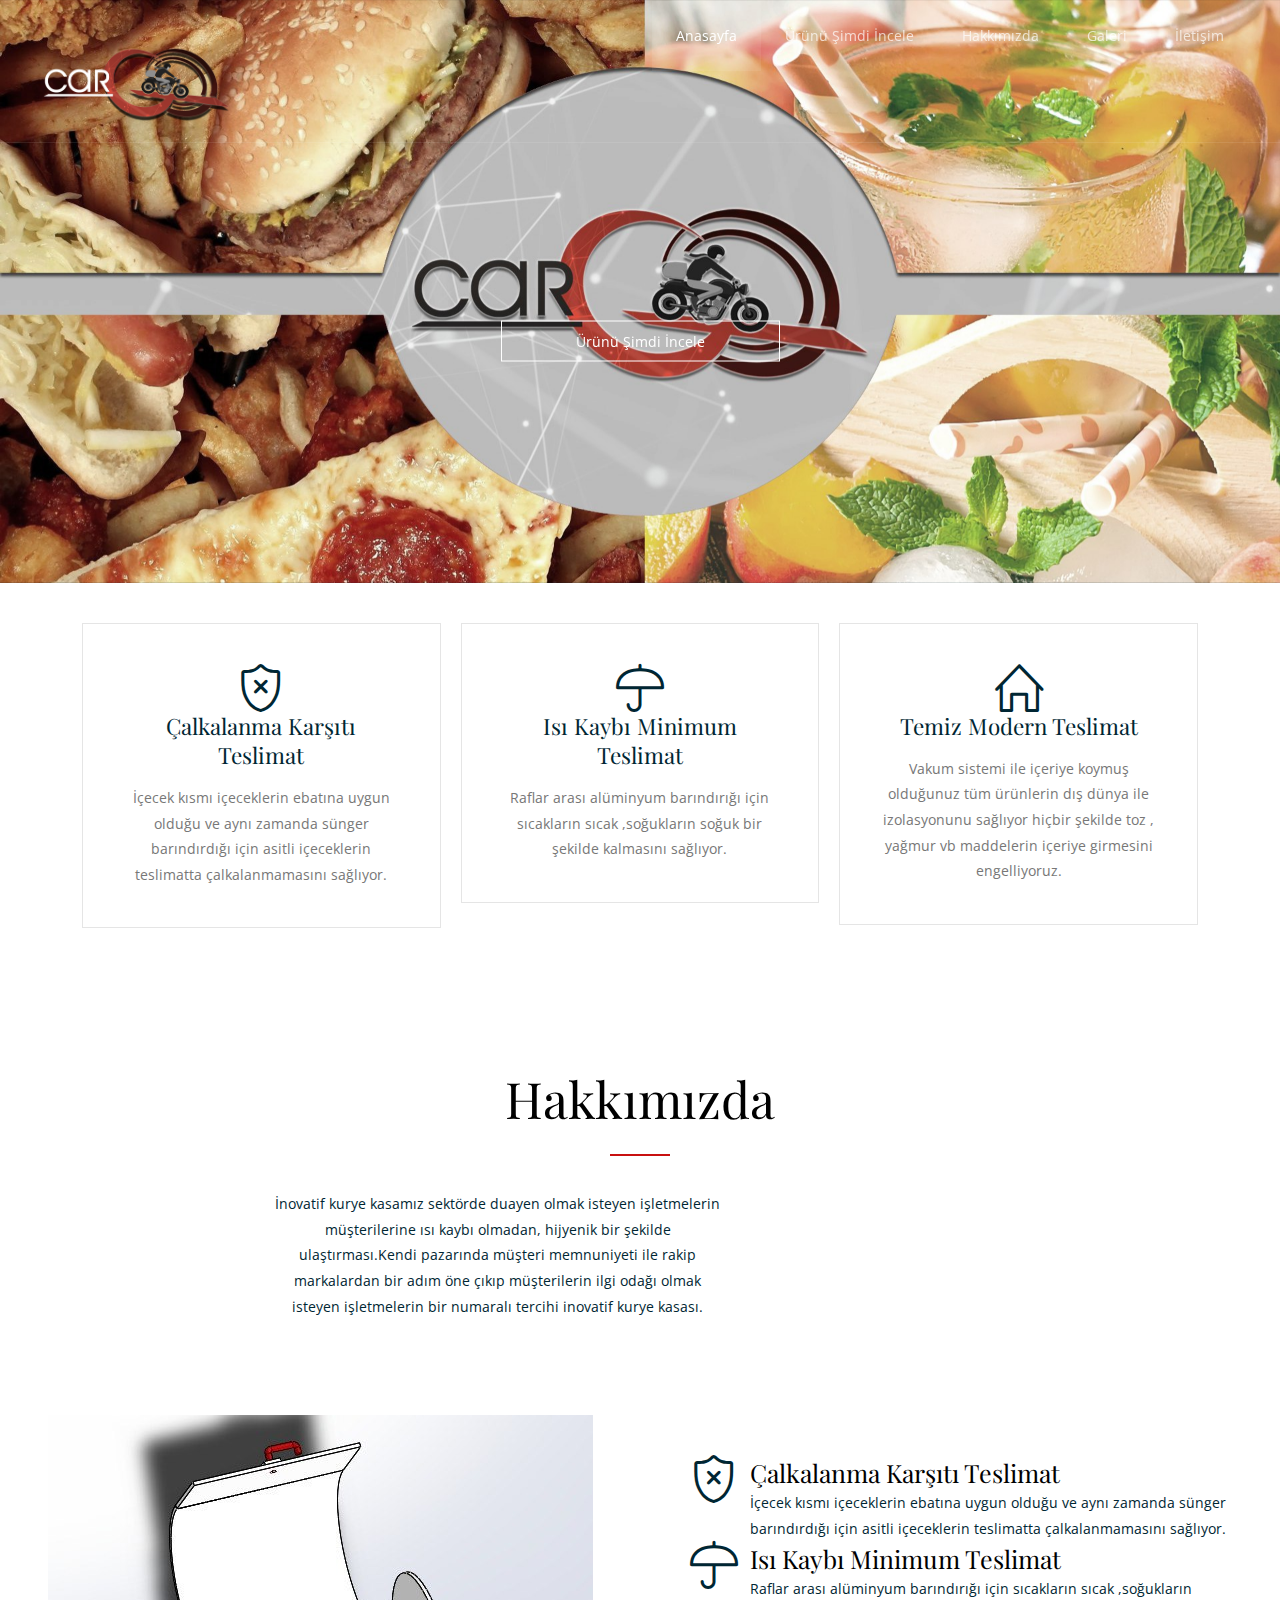
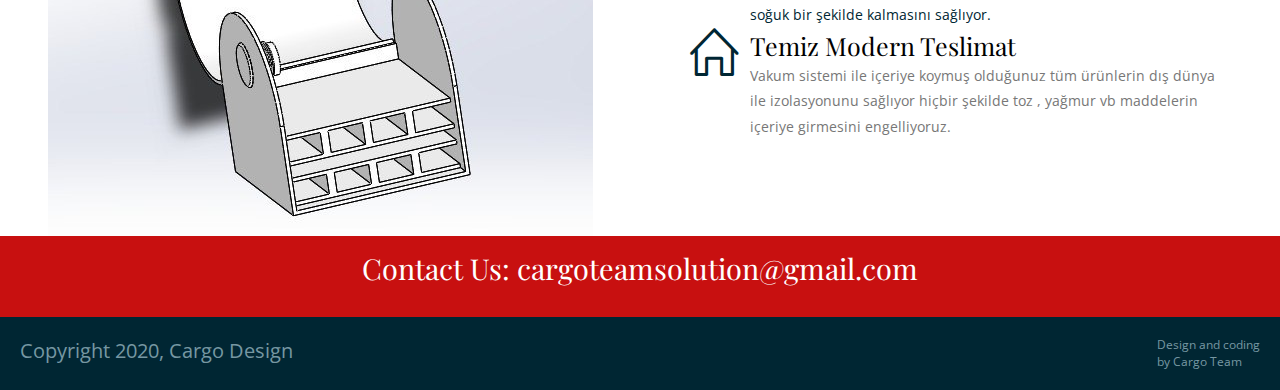
<file: index.html>
<!DOCTYPE html>
<html lang="en-US">
  <head>
    <meta charset="UTF-8">
    <meta name="viewport" content="width=device-width, initial-scale=1.0" />
    <title>Eleganter - New Amazing HTML5 Template</title>
    <link rel="stylesheet" href="css/components.css">
    <link rel="stylesheet" href="css/icons.css">
    <link rel="stylesheet" href="css/responsee.css">
    <link rel="stylesheet" href="owl-carousel/owl.carousel.css">
    <link rel="stylesheet" href="owl-carousel/owl.theme.css">     
    <link rel="stylesheet" href="css/template-style.css">
    <link href='https://fonts.googleapis.com/css?family=Playfair+Display&subset=latin,latin-ext' rel='stylesheet' type='text/css'>
    <link href='https://fonts.googleapis.com/css?family=Open+Sans:400,300,700,800&subset=latin,latin-ext' rel='stylesheet' type='text/css'>
    <script type="text/javascript" src="js/jquery-1.8.3.min.js"></script>
    <script type="text/javascript" src="js/jquery-ui.min.js"></script>      
  </head>
  
  <body class="size-1140">
  	
    <!-- HEADER -->
    <header role="banner" class="position-absolute">    
      <!-- Top Navigation -->
      <nav class="background-transparent background-transparent-hightlight full-width sticky">
        <div class="s-12 l-2">
          <a href="index.html" class="logo">
            <!-- Logo White Version -->
            <img class="logo-white" src="img/deneme.png" alt="">
            <!-- Logo Dark Version -->
            <img class="logo-dark" src="img/carGO- motor.png" alt="">
          </a>
        </div>
        <div class="top-nav s-12 l-10">
          <p class="nav-text"></p>
          <ul class="right chevron">
            <li><a href="index.html">Anasayfa</a></li>
            <li><a href="products.html">Ürünü Şimdi İncele</a></li>
            <li><a href="about.html">Hakkımızda</a></li>
            <li><a href="gallery.html">Galeri</a></li>
            <li><a href="contact.html">İletişim</a></li>
          </ul>
        </div>
      </nav>
    </header>
    
    <!-- MAIN -->
    <main role="main">    
      <!-- Main Header -->
      <header>
        <div class="carousel-default owl-carousel carousel-main carousel-nav-white background-dark text-center">
          <div class="item">
            <div class="s-12">
              <img src="img/arka.jpg" alt="">
              <div class="carousel-content">
                <div class="content-center-vertical line">
                  <div class="margin-top-bottom-80">
                    <!-- Title -->
                    <h1 class="text-white margin-bottom-30 text-size-60 text-m-size-30 text-line-height-1"><br></h1>
                    <div class="s-12 m-10 l-8 center"><p class="text-white text-size-14 margin-bottom-40"></p></div>
                    <div class="line">
                      <div class="s-12 m-12 l-3 center">
                        <a class="button button-white-stroke s-12" href="products.html">Ürünü Şimdi İncele</a>
                      </div>       
                    </div>  
                  </div>
                </div>
              </div>
            </div>
          </div>              
        </div>               
      </header>
      
      <!-- Section 1 -->
      <section class="section-small-padding background-white text-center"> 
        <div class="line">
          <div class="margin">
            <div class="s-12 m-12 l-4 margin-m-bottom">
              <div class="padding-2x block-bordered">
                <i class="icon-sli-shield icon3x text-dark center margin-bottom-30"></i>
                <h2 class="text-thin">Çalkalanma Karşıtı Teslimat</h2>
                <p class="margin-bottom-30">İçecek kısmı içeceklerin ebatına uygun olduğu ve aynı zamanda sünger barındırdığı için asitli içeceklerin teslimatta çalkalanmamasını sağlıyor.</p>
                
              </div>
            </div>
            <div class="s-12 m-12 l-4 margin-m-bottom">
              <div class="padding-2x block-bordered">
                <i class="icon-sli-umbrella icon3x text-dark center margin-bottom-30"></i>
                <h2 class="text-thin">Isı Kaybı Minimum Teslimat</h2>
                <p class="margin-bottom-30">Raflar arası alüminyum barındırığı için sıcakların sıcak ,soğukların soğuk bir şekilde kalmasını sağlıyor.</p>
                
              </div>
            </div>
            <div class="s-12 m-12 l-4 margin-m-bottom">
              <div class="padding-2x block-bordered">
                <i class="icon-sli-home icon3x text-dark center margin-bottom-30"></i>
                <h2 class="text-thin">Temiz Modern Teslimat</h2>
                <p class="margin-bottom-30">Vakum sistemi ile içeriye koymuş olduğunuz tüm ürünlerin dış dünya ile izolasyonunu sağlıyor hiçbir şekilde toz , yağmur vb maddelerin içeriye girmesini engelliyoruz.</p>
                
              </div>
            </div>
          </div>
        </div>
      </section>
      
      <!-- Section 1 -->
      <section class="section">
        <div class="line">
          <h2 class="text-size-50 text-center">Hakkımızda</h2>
          <hr class="break-small background-primary break-center">
        </div>
        <div class="line">
          <div class="margin">  
            <div class="s-12 m-12 l-2">
              <p class="h1 text-size-30 margin-m-bottom-30 text-primary text-line-height-1 text-right"><br></p>
            </div>
            <div class="s-12 m-12 l-5">
             <center> <p class="text-size-14 margin-m-bottom-30 text-dark"> İnovatif kurye kasamız sektörde duayen olmak isteyen işletmelerin müşterilerine ısı kaybı olmadan,  hijyenik bir şekilde ulaştırması.Kendi pazarında müşteri memnuniyeti ile rakip markalardan bir adım öne çıkıp müşterilerin ilgi odağı olmak isteyen işletmelerin bir numaralı tercihi inovatif kurye kasası. </p> </center>
          
          </div>
        </div>    
      </section>
      
      <!-- Section 2 -->
      <section class="full-width">
        <div class="s-12 m-12 l-6">  
       <center> <img src="img/1.jpg" alt=""></center>  
        </div>
        <div class="s-12 m-12 l-6">
          <div class="padding-2x">
            <div class="line">
              <div class="float-left">
                <i class="icon-sli-shield icon3x text-dark"></i>
              </div>
              <div class="margin-left-60 margin-bottom-30">
                <h3 class="text-size-25 margin-bottom-0">Çalkalanma Karşıtı Teslimat</h3>
                <p class="text-dark">İçecek kısmı içeceklerin ebatına uygun olduğu ve aynı zamanda sünger barındırdığı için asitli içeceklerin teslimatta çalkalanmamasını sağlıyor.</p>            
              </div>
            </div>
            
            <div class="line">
              <div class="float-left">
                <i class="icon-sli-umbrella icon3x text-dark"></i>
              </div>
              <div class="margin-left-60 margin-bottom-30">
                <h3 class="text-size-25 margin-bottom-0">Isı Kaybı Minimum Teslimat</h3>
                <p class="text-dark">Raflar arası alüminyum barındırığı için sıcakların sıcak ,soğukların soğuk bir şekilde kalmasını sağlıyor.</p>            
              </div>
            </div>
            
            <div class="line">
              <div class="float-left">
                <i class="icon-sli-home icon3x text-dark"></i>
              </div>
              <div class="margin-left-60 margin-bottom-30">
                <h3 class="text-size-25 margin-bottom-0">Temiz Modern Teslimat</h3>
                <p>Vakum sistemi ile içeriye koymuş olduğunuz tüm ürünlerin dış dünya ile izolasyonunu sağlıyor hiçbir şekilde toz , yağmur vb maddelerin içeriye girmesini engelliyoruz.</p>            
              </div>
            </div>
            
            
            </div> 
          </div>
        </div>
      </section>
      
      <!-- Section 3 -->
      
      <!-- Section 4 -->
      
      
      <!-- Section 5 -->    
      
    </main>
    
    <!-- FOOTER -->
    <footer>
      <!-- Contact Us -->
      <div class="background-primary padding text-center">
        <p class="h1">Contact Us: cargoteamsolution@gmail.com</p>                                                                        
      </div>
      
      <!-- Main Footer -->
      
        
        <!-- Collumn 2 -->
        
      <section class="padding background-dark full-width">
        <div class="s-12 l-6">
          <p class="text-size-20">Copyright 2020, Cargo Design </p>
          <p class="text-size-20"></p>
        </div>
        <div class="s-12 l-6">
          <a class="right text-size-12" href="http://www.myresponsee.com" title="Responsee - lightweight responsive framework">Design and coding<br> by Cargo Team </a>
        </div>
      </section>
    </footer>
    <script type="text/javascript" src="js/responsee.js"></script>
    <script type="text/javascript" src="owl-carousel/owl.carousel.js"></script>
    <script type="text/javascript" src="js/template-scripts.js"></script>
  </body>
</html>
</file>
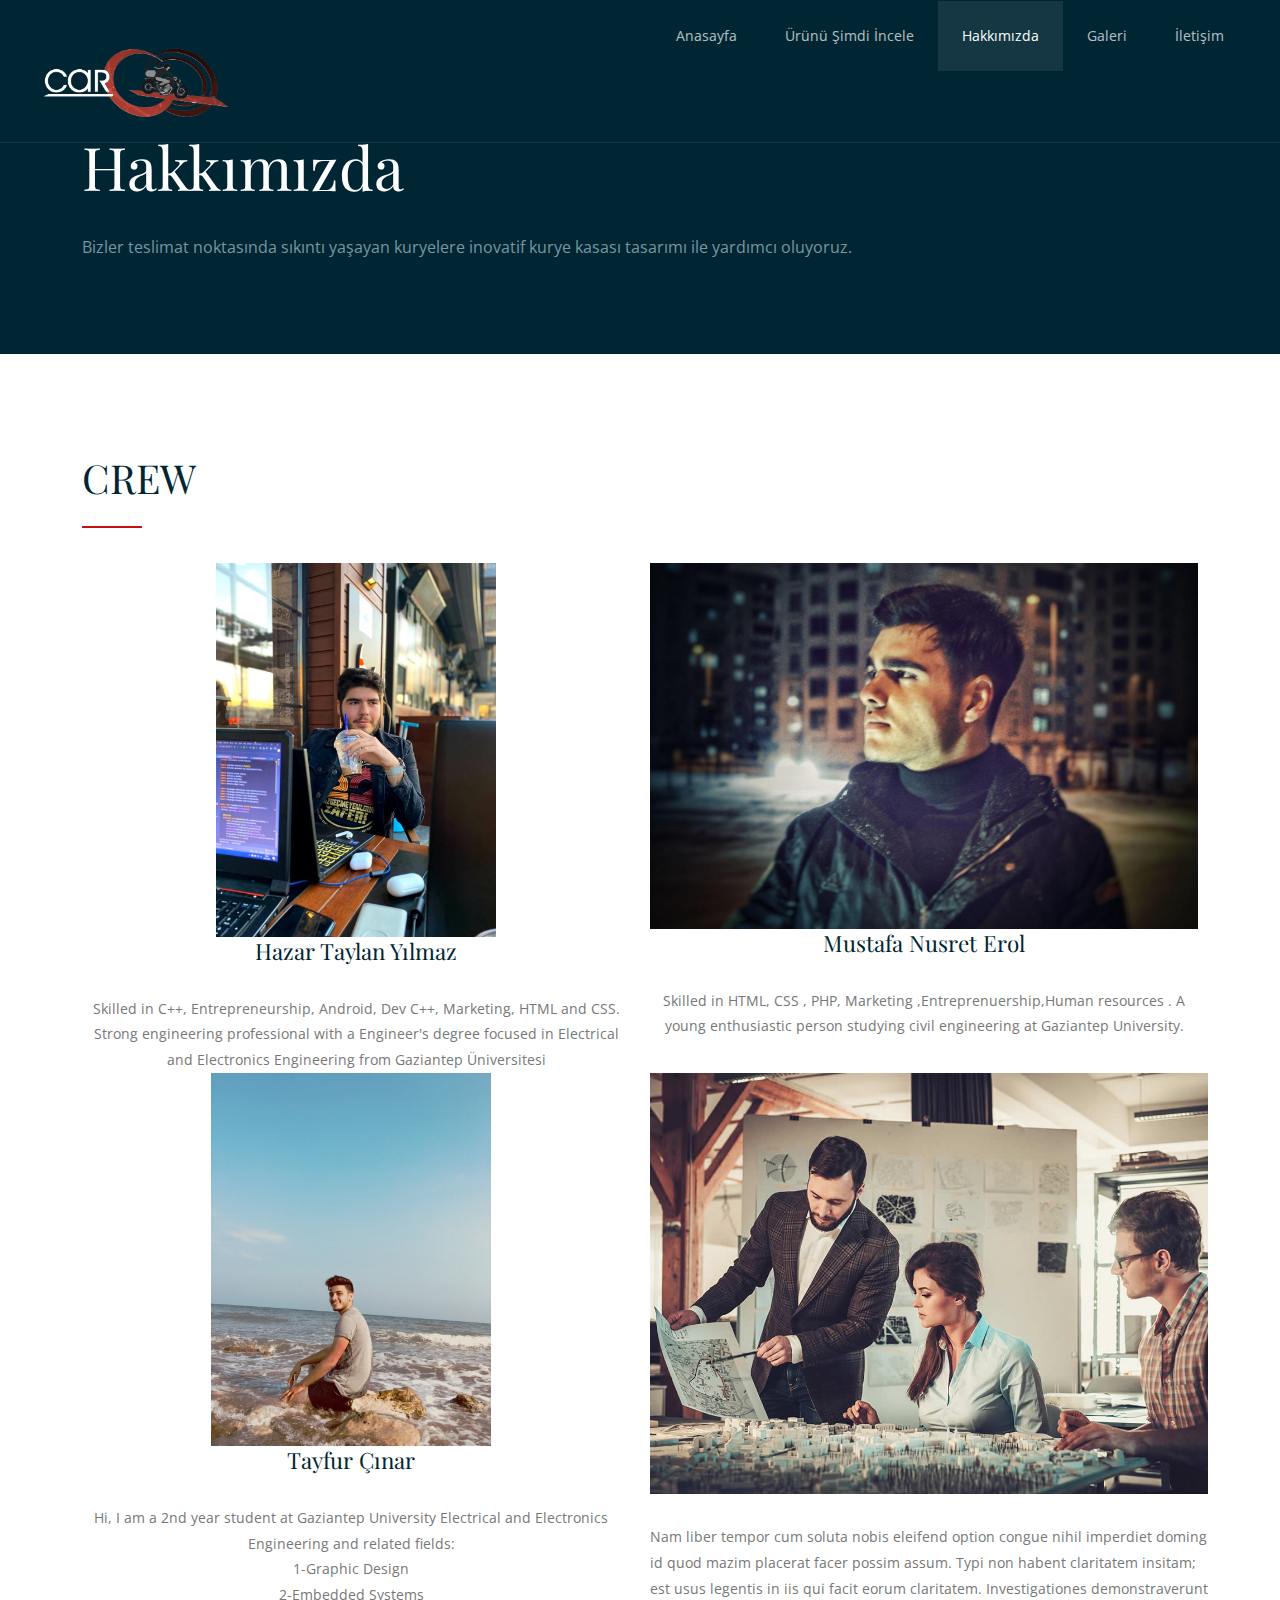
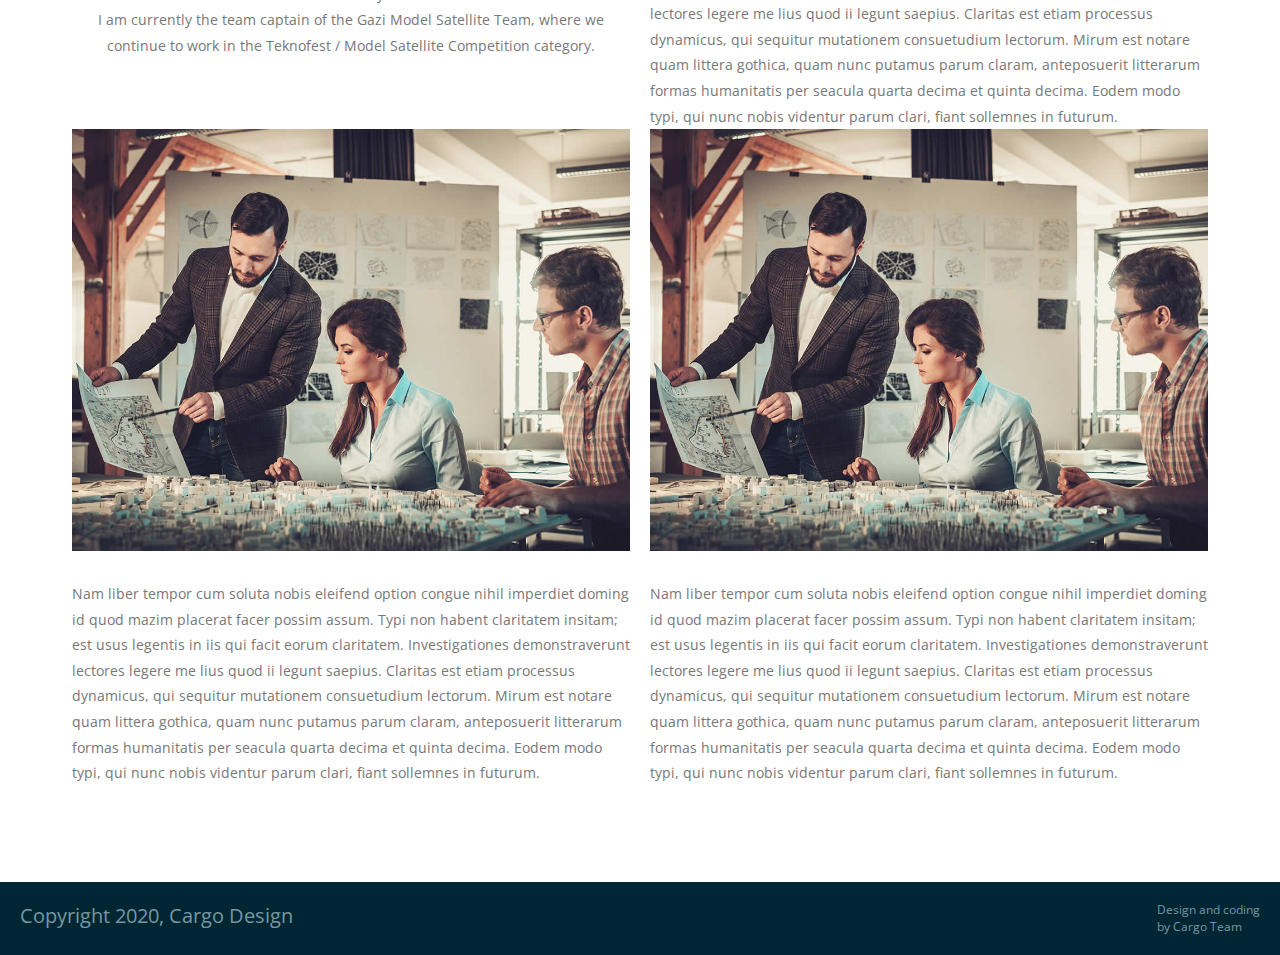
<file: about.html>
<!DOCTYPE html>
<html lang="en-US">
  <head>
    <meta charset="UTF-8">
    <meta name="viewport" content="width=device-width, initial-scale=1.0" />
    <title>Eleganter - New Amazing HTML5 Template</title>
    <link rel="stylesheet" href="css/components.css">
    <link rel="stylesheet" href="css/icons.css">
    <link rel="stylesheet" href="css/responsee.css">
    <link rel="stylesheet" href="owl-carousel/owl.carousel.css">
    <link rel="stylesheet" href="owl-carousel/owl.theme.css">     
    <link rel="stylesheet" href="css/template-style.css">
    <link href='https://fonts.googleapis.com/css?family=Playfair+Display&subset=latin,latin-ext' rel='stylesheet' type='text/css'>
    <link href='https://fonts.googleapis.com/css?family=Open+Sans:400,300,700,800&subset=latin,latin-ext' rel='stylesheet' type='text/css'>
    <script type="text/javascript" src="js/jquery-1.8.3.min.js"></script>
    <script type="text/javascript" src="js/jquery-ui.min.js"></script>      
  </head>
  
  <body class="size-1140">
  	
    <!-- HEADER -->
    <header role="banner" class="position-absolute">    
      <!-- Top Navigation -->
      <nav class="background-transparent background-transparent-hightlight full-width sticky">
        <div class="s-12 l-2">
          <a href="index.html" class="logo">
            <!-- Logo White Version -->
            <img class="logo-white" src="img/cargo-beyaz.png" alt="">
            <!-- Logo Dark Version -->
            <img class="logo-dark" src="img/cargo.png" alt="">
          </a>
        </div>
        <div class="top-nav s-12 l-10">
          <p class="nav-text"></p>
          <ul class="right chevron">
            <li><a href="index.html">Anasayfa</a></li>
            <li><a href="products.html">Ürünü Şimdi İncele</a></li>
            <li><a href="about.html">Hakkımızda</a></li>
            <li><a href="gallery.html">Galeri</a></li>
            <li><a href="contact.html">İletişim</a></li>
          </ul>
        </div>
      </nav>
    </header>
    
    <!-- MAIN -->
    <main role="main">
      <!-- Content -->
      <article>
        <header class="section background-dark">
          <div class="line">        
            <h1 class="text-white margin-top-bottom-40 text-size-60 text-line-height-1">Hakkımızda</h1>
            <p class="margin-bottom-0 text-size-16">Bizler teslimat noktasında sıkıntı yaşayan kuryelere inovatif kurye kasası tasarımı ile yardımcı oluyoruz.<br>
            </p>
          </div>  
        </header>
        <div class="section background-white"> 
          <div class="line">  
            <h1 class="text-size-40 margin-bottom-30">CREW</h1>

            <hr class="break-small background-primary margin-bottom-30">
            
            <div class="line margin-top-30">
              <div class="margin">
                <div class="s-12 m-6 l-6">
                <center>   <img class="fit-picture" src="img/hazar.jpg" height="1" width="1" border="0"></center>
                <center> <h2>Hazar Taylan Yılmaz</h2></center>
                 <center><p class="margin-top-30"> 
               Skilled in C++, Entrepreneurship, Android, Dev C++, Marketing, HTML and CSS. Strong engineering professional with a Engineer's degree focused in Electrical and Electronics Engineering from Gaziantep Üniversitesi
                  </p></center>
                </div>
                <div class="s-12 m-6 l-6">
                  <img class src="img/nusret.jpg" alt="">
                  <center> <h2>Mustafa Nusret Erol</h2></center>
                  <center><p class="margin-top-30">

                Skilled in HTML, CSS , PHP, Marketing ,Entreprenuership,Human resources . A young enthusiastic person studying civil engineering at Gaziantep University.
                  </p></center>
                </div>
                <div class="line margin-top-30">
              <div class="margin">
                <div class="s-12 m-6 l-6">
                  <center><img class="fit-picture" src="img/tayfur.jpg" alt=""> </center>
                 <center> <h2>Tayfur Çınar</h2></center>
                  <center><p class="margin-top-30">
                  Hi,
 I am a 2nd year student at Gaziantep University Electrical and Electronics Engineering and related fields:
 <br>
1-Graphic Design
<br>
2-Embedded Systems
<br>

I am currently the team captain of the Gazi Model Satellite Team, where we continue to work in the Teknofest / Model Satellite Competition category.
                  </p></center>
                </div>
                <div class="s-12 m-6 l-6">
                  <img src="img/img-02.jpg" alt="">
                  <p class="margin-top-30">
                  Nam liber tempor cum soluta nobis eleifend option congue nihil imperdiet doming id quod mazim placerat facer possim assum. Typi non habent claritatem insitam; 
                  est usus legentis in iis qui facit eorum claritatem. Investigationes demonstraverunt lectores legere me lius quod ii legunt saepius. 
                  Claritas est etiam processus dynamicus, qui sequitur mutationem consuetudium lectorum. Mirum est notare quam littera gothica, quam nunc 
                  putamus parum claram, anteposuerit litterarum formas humanitatis per seacula quarta decima et quinta decima. Eodem modo typi, qui nunc 
                  nobis videntur parum clari, fiant sollemnes in futurum.
                  </p>
                  </div>
                <div class="s-12 m-6 l-6">
                  <img src="img/img-02.jpg" alt="">
                  <p class="margin-top-30">
                  Nam liber tempor cum soluta nobis eleifend option congue nihil imperdiet doming id quod mazim placerat facer possim assum. Typi non habent claritatem insitam; 
                  est usus legentis in iis qui facit eorum claritatem. Investigationes demonstraverunt lectores legere me lius quod ii legunt saepius. 
                  Claritas est etiam processus dynamicus, qui sequitur mutationem consuetudium lectorum. Mirum est notare quam littera gothica, quam nunc 
                  putamus parum claram, anteposuerit litterarum formas humanitatis per seacula quarta decima et quinta decima. Eodem modo typi, qui nunc 
                  nobis videntur parum clari, fiant sollemnes in futurum.
                  </p>
                  </div>
                <div class="s-12 m-6 l-6">
                  <img src="img/img-02.jpg" alt="">
                  <p class="margin-top-30">
                  Nam liber tempor cum soluta nobis eleifend option congue nihil imperdiet doming id quod mazim placerat facer possim assum. Typi non habent claritatem insitam; 
                  est usus legentis in iis qui facit eorum claritatem. Investigationes demonstraverunt lectores legere me lius quod ii legunt saepius. 
                  Claritas est etiam processus dynamicus, qui sequitur mutationem consuetudium lectorum. Mirum est notare quam littera gothica, quam nunc 
                  putamus parum claram, anteposuerit litterarum formas humanitatis per seacula quarta decima et quinta decima. Eodem modo typi, qui nunc 
                  nobis videntur parum clari, fiant sollemnes in futurum.
                  </p>
                </div>
              </div>
            </div>      
          </div>
        </div> 
      </article>
    </main>
    
    <!-- FOOTER -->
    
      <section class="padding background-dark full-width">
        <div class="s-12 l-6">
          <p class="text-size-20">Copyright 2020, Cargo Design </p>
          <p class="text-size-20"></p>
        </div>
        <div class="s-12 l-6">
          <a class="right text-size-12" href="http://www.myresponsee.com" title="Responsee - lightweight responsive framework">Design and coding<br> by Cargo Team </a>
        </div>
      </section>
    </footer>
    <script type="text/javascript" src="js/responsee.js"></script>
    <script type="text/javascript" src="owl-carousel/owl.carousel.js"></script>
    <script type="text/javascript" src="js/template-scripts.js"></script>
  </body>
</html>
</file>
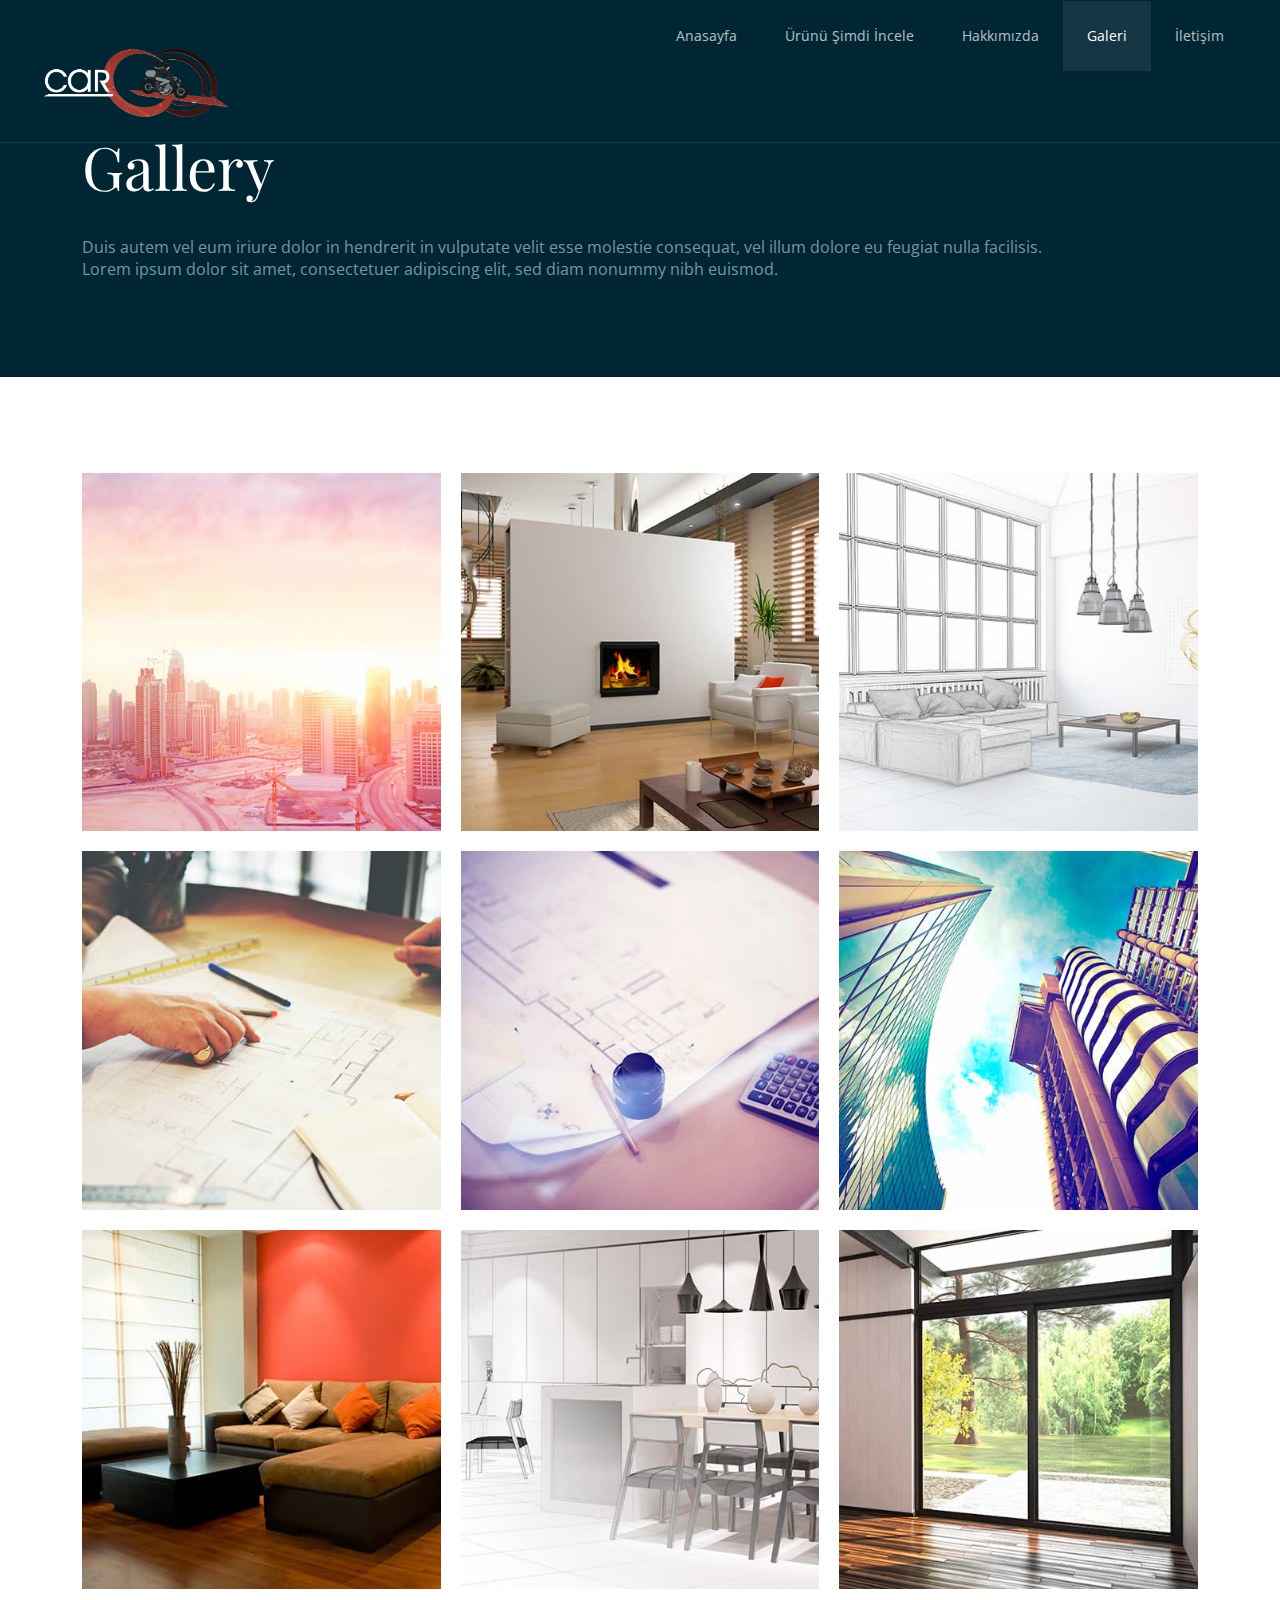
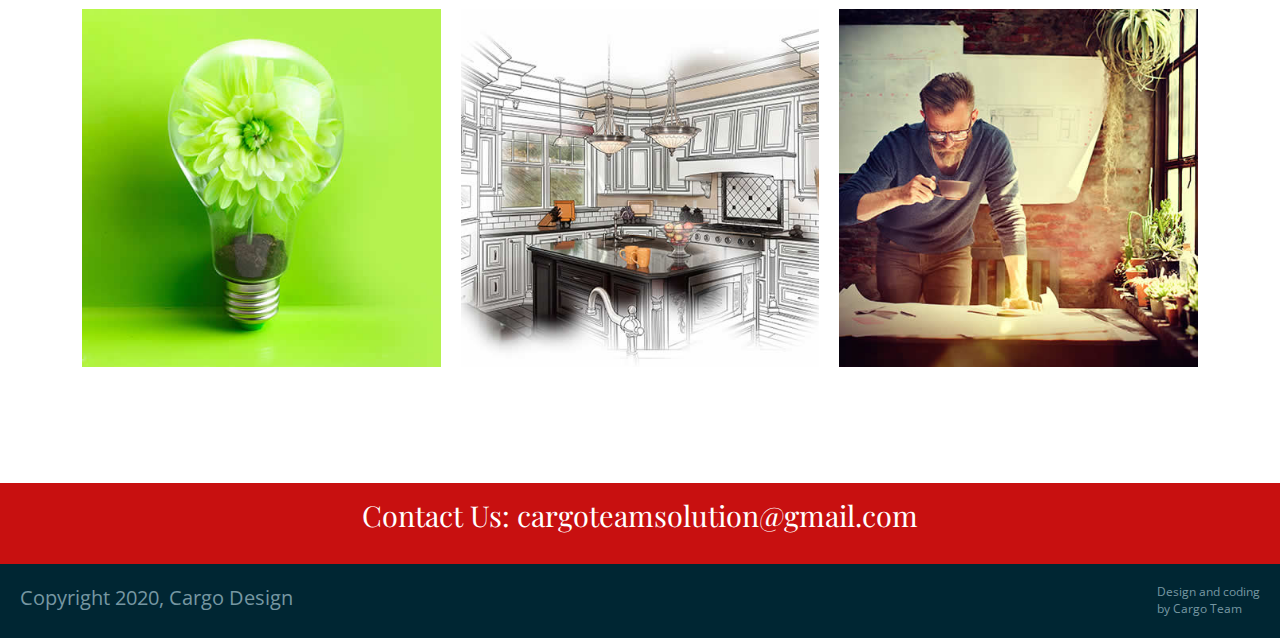
<file: gallery.html>
<!DOCTYPE html>
<html lang="en-US">
  <head>
    <meta charset="UTF-8">
    <meta name="viewport" content="width=device-width, initial-scale=1.0" />
    <title>Eleganter - New Amazing HTML5 Template</title>
    <link rel="stylesheet" href="css/components.css">
    <link rel="stylesheet" href="css/icons.css">
    <link rel="stylesheet" href="css/responsee.css">
    <link rel="stylesheet" href="owl-carousel/owl.carousel.css">
    <link rel="stylesheet" href="owl-carousel/owl.theme.css">     
    <link rel="stylesheet" href="css/template-style.css">
    <link href='https://fonts.googleapis.com/css?family=Playfair+Display&subset=latin,latin-ext' rel='stylesheet' type='text/css'>
    <link href='https://fonts.googleapis.com/css?family=Open+Sans:400,300,700,800&subset=latin,latin-ext' rel='stylesheet' type='text/css'>
    <script type="text/javascript" src="js/jquery-1.8.3.min.js"></script>
    <script type="text/javascript" src="js/jquery-ui.min.js"></script>      
  </head>
  
  <body class="size-1140">
  
    <!-- HEADER -->
    <header role="banner" class="position-absolute">    
      <!-- Top Navigation -->
      <nav class="background-transparent background-transparent-hightlight full-width sticky">
        <div class="s-12 l-2">
          <a href="index.html" class="logo">
            <!-- Logo White Version -->
            <img class="logo-white" src="img/cargo-beyaz.png" alt="">
            <!-- Logo Dark Version -->
            <img class="logo-dark" src="img/cargo.png" alt="">
          </a>
        </div>
        <div class="top-nav s-12 l-10">
          <p class="nav-text"></p>
          <ul class="right chevron">
            <li><a href="index.html">Anasayfa</a></li>
            <li><a href="products.html">Ürünü Şimdi İncele</a></li>
            <li><a href="about.html">Hakkımızda</a></li>
            <li><a href="gallery.html">Galeri</a></li>
            <li><a href="contact.html">İletişim</a></li>
          </ul>
        </div>
      </nav>
    </header>
    
    <!-- MAIN -->
    <main role="main">
      <!-- Content -->
      <article>
        <header class="section background-dark">
          <div class="line">        
            <h1 class="text-white margin-top-bottom-40 text-size-60 text-line-height-1">Gallery</h1>
            <p class="margin-bottom-0 text-size-16">Duis autem vel eum iriure dolor in hendrerit in vulputate velit esse molestie consequat, vel illum dolore eu feugiat nulla facilisis.<br>
            Lorem ipsum dolor sit amet, consectetuer adipiscing elit, sed diam nonummy nibh euismod.</p>
          </div>  
        </header>
        
        <div class="section background-white"> 
          <div class="line">
            <div class="margin">
              <div class="s-12 m-6 l-4">
                <div class="image-with-hover-overlay image-hover-zoom margin-bottom">
                  <div class="image-hover-overlay background-primary"> 
                    <div class="image-hover-overlay-content text-center padding-2x">
                      <p>Duis autem vel eum iriure dolor in hendrerit in vulputate velit esse molestie.</p>  
                    </div> 
                  </div> 
                  <img src="img/portfolio/thumb-02.jpg" alt="" title="Portfolio Image 1" />
                </div>	
              </div>
              <div class="s-12 m-6 l-4">
                <div class="image-with-hover-overlay image-hover-zoom margin-bottom">
                  <div class="image-hover-overlay background-primary"> 
                    <div class="image-hover-overlay-content text-center padding-2x">
                      <p>Duis autem vel eum iriure dolor in hendrerit in vulputate velit esse molestie.</p>  
                    </div> 
                  </div> 
                  <img src="img/portfolio/thumb-09.jpg" alt="" title="Portfolio Image 2" />
                </div>	
              </div>
              <div class="s-12 m-6 l-4">
                <div class="image-with-hover-overlay image-hover-zoom margin-bottom">
                  <div class="image-hover-overlay background-primary"> 
                    <div class="image-hover-overlay-content text-center padding-2x">
                      <p>Duis autem vel eum iriure dolor in hendrerit in vulputate velit esse molestie.</p>  
                    </div> 
                  </div> 
                  <img src="img/portfolio/thumb-08.jpg" alt="" title="Portfolio Image 3" />
                </div>	
              </div>
              <div class="s-12 m-6 l-4">
                <div class="image-with-hover-overlay image-hover-zoom margin-bottom">
                  <div class="image-hover-overlay background-primary"> 
                    <div class="image-hover-overlay-content text-center padding-2x">
                      <p>Duis autem vel eum iriure dolor in hendrerit in vulputate velit esse molestie.</p>  
                    </div> 
                  </div> 
                  <img src="img/portfolio/thumb-05.jpg" alt="" title="Portfolio Image 4" />
                </div>	
              </div>
              <div class="s-12 m-6 l-4">
                <div class="image-with-hover-overlay image-hover-zoom margin-bottom">
                  <div class="image-hover-overlay background-primary"> 
                    <div class="image-hover-overlay-content text-center padding-2x">
                      <p>Duis autem vel eum iriure dolor in hendrerit in vulputate velit esse molestie.</p>  
                    </div> 
                  </div> 
                  <img src="img/portfolio/thumb-06.jpg" alt="" title="Portfolio Image 5" />
                </div>	
              </div>
              <div class="s-12 m-6 l-4">
                <div class="image-with-hover-overlay image-hover-zoom margin-bottom">
                  <div class="image-hover-overlay background-primary"> 
                    <div class="image-hover-overlay-content text-center padding-2x">
                      <p>Duis autem vel eum iriure dolor in hendrerit in vulputate velit esse molestie.</p>  
                    </div> 
                  </div> 
                  <img src="img/portfolio/thumb-11.jpg" alt="" title="Portfolio Image 6" />
                </div>	
              </div>
              <div class="s-12 m-6 l-4">
                <div class="image-with-hover-overlay image-hover-zoom margin-bottom">
                  <div class="image-hover-overlay background-primary"> 
                    <div class="image-hover-overlay-content text-center padding-2x">
                      <p>Duis autem vel eum iriure dolor in hendrerit in vulputate velit esse molestie.</p>  
                    </div> 
                  </div> 
                  <img src="img/portfolio/thumb-12.jpg" alt="" title="Portfolio Image 7" />
                </div>	
              </div>
              <div class="s-12 m-6 l-4">
                <div class="image-with-hover-overlay image-hover-zoom margin-bottom">
                  <div class="image-hover-overlay background-primary"> 
                    <div class="image-hover-overlay-content text-center padding-2x">
                      <p>Duis autem vel eum iriure dolor in hendrerit in vulputate velit esse molestie.</p>  
                    </div> 
                  </div> 
                  <img src="img/portfolio/thumb-07.jpg" alt="" title="Portfolio Image 8" />
                </div>	
              </div>
              <div class="s-12 m-6 l-4">
                <div class="image-with-hover-overlay image-hover-zoom margin-bottom">
                  <div class="image-hover-overlay background-primary"> 
                    <div class="image-hover-overlay-content text-center padding-2x">
                      <p>Duis autem vel eum iriure dolor in hendrerit in vulputate velit esse molestie.</p>  
                    </div> 
                  </div> 
                  <img src="img/portfolio/thumb-01.jpg" alt="" title="Portfolio Image 9" />
                </div>	
              </div>
              <div class="s-12 m-6 l-4">
                <div class="image-with-hover-overlay image-hover-zoom margin-bottom">
                  <div class="image-hover-overlay background-primary"> 
                    <div class="image-hover-overlay-content text-center padding-2x">
                      <p>Duis autem vel eum iriure dolor in hendrerit in vulputate velit esse molestie.</p>  
                    </div> 
                  </div> 
                  <img src="img/portfolio/thumb-14.jpg" alt="" title="Portfolio Image 10" />
                </div>	
              </div>
              <div class="s-12 m-6 l-4">
                <div class="image-with-hover-overlay image-hover-zoom margin-bottom">
                  <div class="image-hover-overlay background-primary"> 
                    <div class="image-hover-overlay-content text-center padding-2x">
                      <p>Duis autem vel eum iriure dolor in hendrerit in vulputate velit esse molestie.</p>  
                    </div> 
                  </div> 
                  <img src="img/portfolio/thumb-03.jpg" alt="" title="Portfolio Image 11" />
                </div>	
              </div>
              <div class="s-12 m-6 l-4">
                <div class="image-with-hover-overlay image-hover-zoom margin-bottom">
                  <div class="image-hover-overlay background-primary"> 
                    <div class="image-hover-overlay-content text-center padding-2x">
                      <p>Duis autem vel eum iriure dolor in hendrerit in vulputate velit esse molestie.</p>  
                    </div> 
                  </div> 
                  <img src="img/portfolio/thumb-04.jpg" alt="" title="Portfolio Image 12" />
                </div>	
              </div>
            </div>  
          </div>
        </div> 
      </article>
    </main>
    
    <!-- FOOTER -->
    <footer>
      <!-- Contact Us -->
      <div class="background-primary padding text-center">
        <p class="h1">Contact Us: cargoteamsolution@gmail.com</p>                                                                        
      </div>
      
      <!-- Main Footer -->
      
        
        
      
      <!-- Bottom Footer -->
       <section class="padding background-dark full-width">
        <div class="s-12 l-6">
          <p class="text-size-20">Copyright 2020, Cargo Design </p>
          <p class="text-size-20"></p>
        </div>
        <div class="s-12 l-6">
          <a class="right text-size-12" href="http://www.myresponsee.com" title="Responsee - lightweight responsive framework">Design and coding<br> by Cargo Team </a>
        </div>
      </section>
    </footer>
    <script type="text/javascript" src="js/responsee.js"></script>
    <script type="text/javascript" src="owl-carousel/owl.carousel.js"></script>
    <script type="text/javascript" src="js/template-scripts.js"></script>
  </body>
</html>
</file>
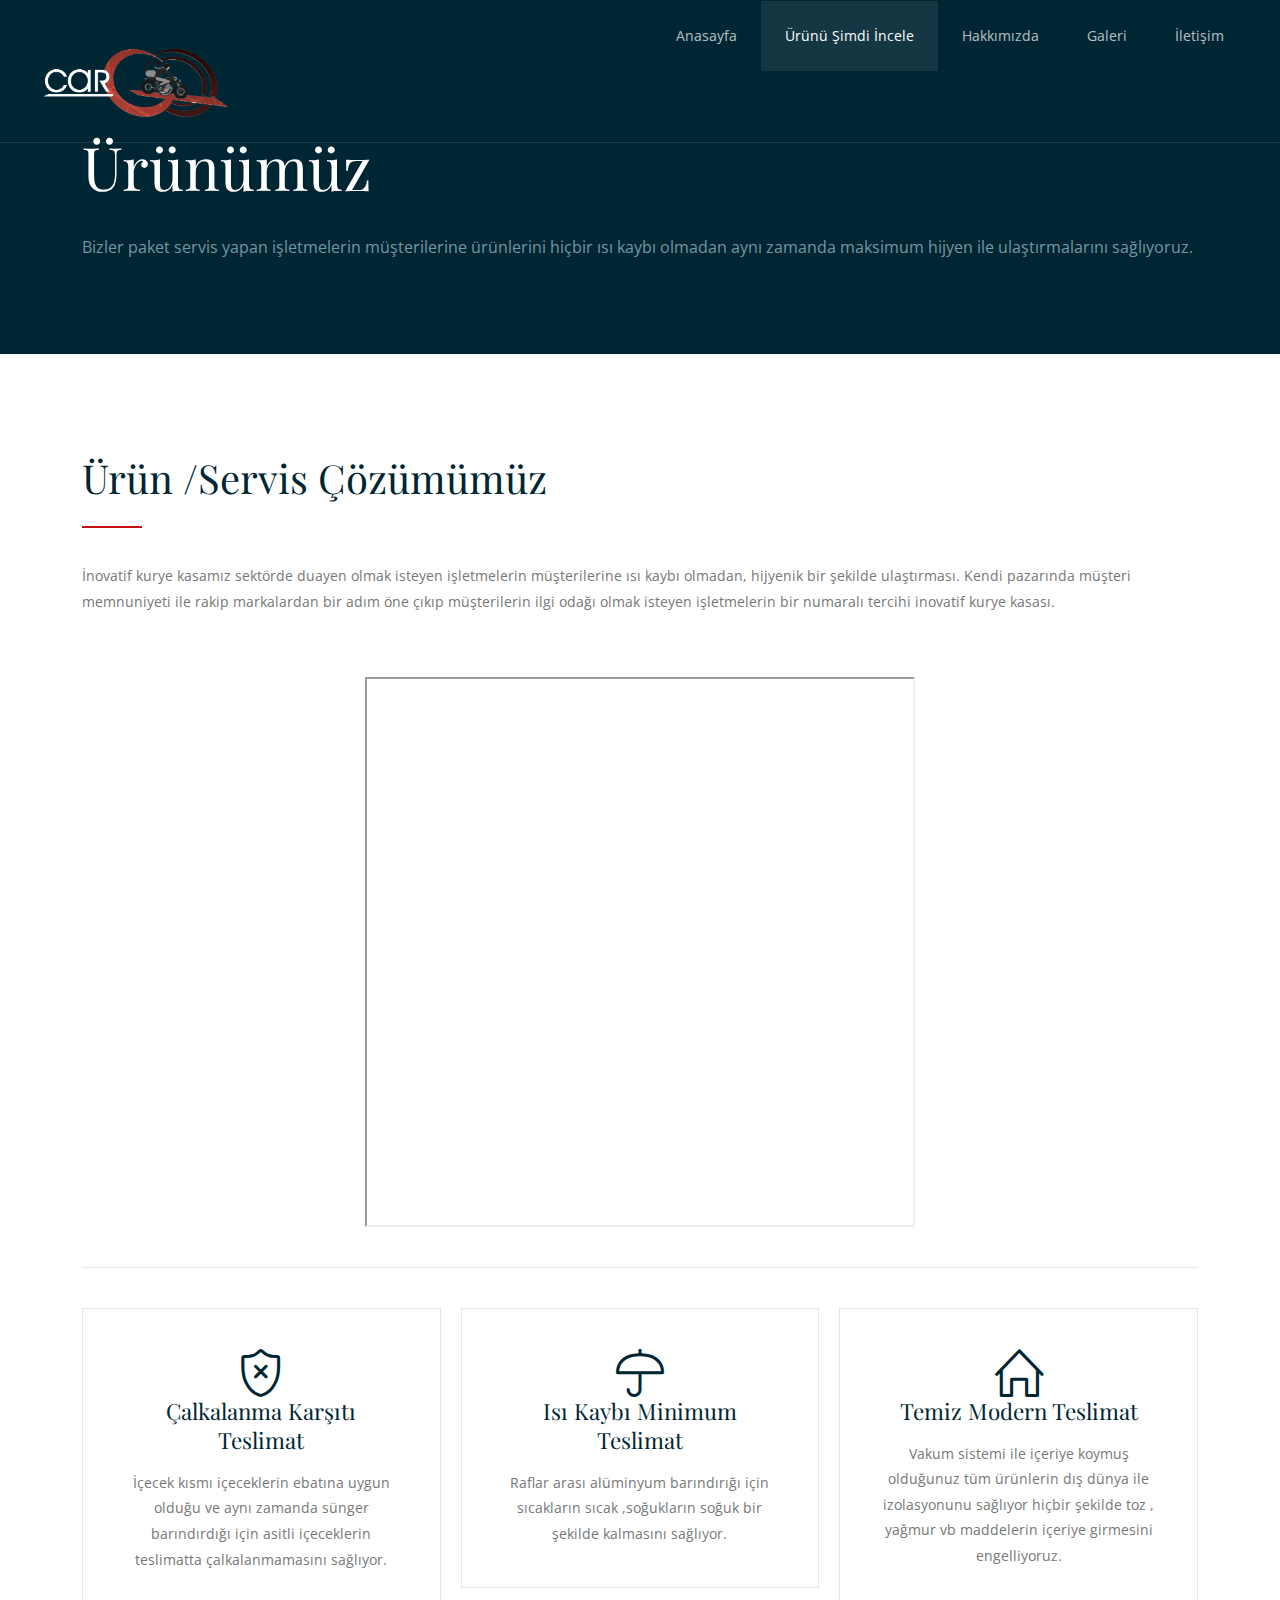
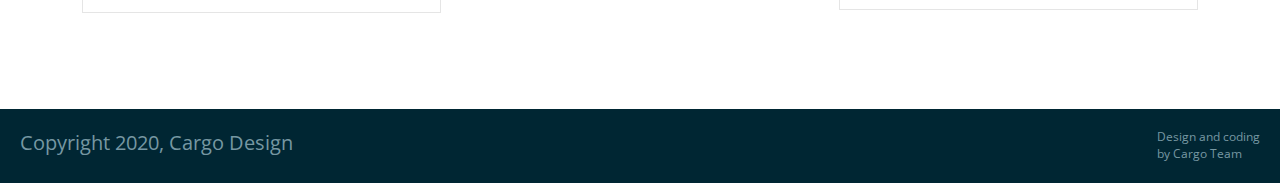
<file: products.html>
<!DOCTYPE html>
<html lang="en-US">
  <head>
    <meta charset="UTF-8">
    <meta name="viewport" content="width=device-width, initial-scale=1.0" />
    <title>Eleganter - New Amazing HTML5 Template</title>
    <link rel="stylesheet" href="css/components.css">
    <link rel="stylesheet" href="css/icons.css">
    <link rel="stylesheet" href="css/responsee.css">
    <link rel="stylesheet" href="owl-carousel/owl.carousel.css">
    <link rel="stylesheet" href="owl-carousel/owl.theme.css">     
    <link rel="stylesheet" href="css/template-style.css">
    <link href='https://fonts.googleapis.com/css?family=Playfair+Display&subset=latin,latin-ext' rel='stylesheet' type='text/css'>
    <link href='https://fonts.googleapis.com/css?family=Open+Sans:400,300,700,800&subset=latin,latin-ext' rel='stylesheet' type='text/css'>
    <script type="text/javascript" src="js/jquery-1.8.3.min.js"></script>
    <script type="text/javascript" src="js/jquery-ui.min.js"></script>      
  </head>
  
  <body class="size-1140">
  	
    <!-- HEADER -->
    <header role="banner" class="position-absolute">    
      <!-- Top Navigation -->
      <nav class="background-transparent background-transparent-hightlight full-width sticky">
        <div class="s-12 l-2">
          <a href="index.html" class="logo">
            <!-- Logo White Version -->
            <img class="logo-white" src="img/cargo-beyaz.png" alt="">
            <!-- Logo Dark Version -->
            <img class="logo-dark" src="img/cargo.png" alt="">
          </a>
        </div>
        <div class="top-nav s-12 l-10">
          <p class="nav-text"></p>
          <ul class="right chevron">
            <li><a href="index.html">Anasayfa</a></li>
            <li><a href="products.html">Ürünü Şimdi İncele</a></li>
            <li><a href="about.html">Hakkımızda</a></li>
            <li><a href="gallery.html">Galeri</a></li>
            <li><a href="contact.html">İletişim</a></li>
          </ul>
        </div>
      </nav>
    </header>
    
    <!-- MAIN -->
    <main role="main">
      <!-- Content -->
      <article>
        <header class="section background-dark">
          <div class="line">        
            <h1 class="text-white margin-top-bottom-40 text-size-60 text-line-height-1">Ürünümüz</h1>
            <p class="margin-bottom-0 text-size-16">Bizler paket servis yapan işletmelerin müşterilerine ürünlerini hiçbir ısı kaybı olmadan aynı zamanda maksimum hijyen ile ulaştırmalarını sağlıyoruz.</p>
          </div>  

        </header>
        <section class="section background-white">
          <div class="line">
            <h2 class="text-size-40 margin-bottom-30">Ürün /Servis Çözümümüz</h2>
            <hr class="break-small background-primary margin-bottom-30">
            <p class="margin-bottom-40">
             İnovatif kurye kasamız sektörde duayen olmak isteyen işletmelerin müşterilerine ısı kaybı olmadan,  hijyenik bir şekilde ulaştırması. Kendi pazarında müşteri memnuniyeti ile rakip markalardan bir adım öne çıkıp müşterilerin ilgi odağı olmak isteyen işletmelerin bir numaralı tercihi inovatif kurye kasası.
            </p>
            <br>
           <center> <iframe src="https://autode.sk/353WKuw" width="550" height="550"></iframe> </center>
           <hr>
          </div>    
          <div class="line text-center">
            <div class="margin">
              <div class="s-12 m-12 l-4 margin-m-bottom">
              <div class="padding-2x block-bordered">
                <i class="icon-sli-shield icon3x text-dark center margin-bottom-30"></i>
                <h2 class="text-thin">Çalkalanma Karşıtı Teslimat</h2>
                  <p class="margin-bottom-30">İçecek kısmı içeceklerin ebatına uygun olduğu ve aynı zamanda sünger barındırdığı için asitli içeceklerin teslimatta çalkalanmamasını sağlıyor.</p>
                 
                </div>
              </div>
              <div class="s-12 m-12 l-4 margin-m-bottom">
              <div class="padding-2x block-bordered">
                <i class="icon-sli-umbrella icon3x text-dark center margin-bottom-30"></i>
                <h2 class="text-thin">Isı Kaybı Minimum Teslimat</h2>
                  <p class="margin-bottom-30">Raflar arası alüminyum barındırığı için sıcakların sıcak ,soğukların soğuk bir şekilde kalmasını sağlıyor.</p>
             
                </div>
              </div>
              <div class="s-12 m-12 l-4 margin-m-bottom">
              <div class="padding-2x block-bordered">
                <i class="icon-sli-home icon3x text-dark center margin-bottom-30"></i>
                <h2 class="text-thin">Temiz Modern Teslimat</h2>
                  <p class="margin-bottom-30">Vakum sistemi ile içeriye koymuş olduğunuz tüm ürünlerin dış dünya ile izolasyonunu sağlıyor hiçbir şekilde toz , yağmur vb maddelerin içeriye girmesini engelliyoruz.</p>
                  
                </div>
              </div>
            </div>
          </div>
        </section> 
      </article>
    </main>
    
    <!-- FOOTER -->
   
       <section class="padding background-dark full-width">
        <div class="s-12 l-6">
          <p class="text-size-20">Copyright 2020, Cargo Design </p>
          <p class="text-size-20"></p>
        </div>
        <div class="s-12 l-6">
          <a class="right text-size-12" href="http://www.myresponsee.com" title="Responsee - lightweight responsive framework">Design and coding<br> by Cargo Team </a>
        </div>
      </section>
    </footer>
    <script type="text/javascript" src="js/responsee.js"></script>
    <script type="text/javascript" src="owl-carousel/owl.carousel.js"></script>
    <script type="text/javascript" src="js/template-scripts.js"></script>
  </body>
</html>
</file>
<file: css/components.css>
/*
 * Components CSS - v5 - 2016-07-08
 * https://www.myresponsee.com
 * Copyright 2018, Vision Design - graphic zoo
 * Free to use under the MIT license.
*/

/* Tabs */
.fit-picture {
    width: 280px;
}

.tab-item {
  background: none repeat scroll 0 0 #fff;
  display: none;
  padding: 1.25rem 0;
}
.tab-item.tab-active {
  display: block;
}
.tab-content > .tab-label {
  display: none;
}
.tab-nav > .tab-label {
  float:left;
}
a.tab-label, a.tab-label:link, a.tab-label:visited, a.tab-label:hover {
  background: none repeat scroll 0 0 #262626;
  color: #fff;
  margin-right: 1px;
  padding: 0.625rem 1.25rem;
  transition: background 0.20s linear 0s;
  -o-transition: background 0.20s linear 0s;
  -ms-transition: background 0.20s linear 0s;
  -moz-transition: background 0.20s linear 0s;
  -webkit-transition: background 0.20s linear 0s;
}
a.tab-label:hover,a.tab-label.active-btn {
  background: none repeat scroll 0 0 #999;
}
.tab-label.active-btn {
  cursor: default;
}
.tab-content {
  text-align: left;
}
@media screen and (max-width:768px) {    
  .tab-nav > .tab-label {
    margin: 0.5px 0;
    width: 100%;
  }
}
/* Custom forms */
form.customform input, form.customform select, form.customform textarea, form.customform button {
 font-size:0.9rem;
 font-family:inherit;
 margin-bottom:1.25rem;
} 
form.customform input, form.customform select {height: 2.7rem;}
form.customform input, form.customform textarea, form.customform select { 
 background: none repeat scroll 0 0 #F5F5F5;
 transition: background 0.20s linear 0s;
 -o-transition: background 0.20s linear 0s;
 -ms-transition: background 0.20s linear 0s;
 -moz-transition: background 0.20s linear 0s;
 -webkit-transition: background 0.20s linear 0s;
}
form.customform input:hover, form.customform textarea:hover, form.customform select:hover, form.customform input:focus, form.customform textarea:focus, form.customform select:focus {background: none repeat scroll 0 0 #fff;}
form.customform input, form.customform textarea, form.customform select {
 background: none repeat scroll 0 0 #F5F5F5;
 border: 1px solid #E0E0E0;
 padding: 0.625rem;
 width: 100%;
}
form.customform input[type="file"] {
 border: 1px solid #E0E0E0;
 height: auto;
 max-height: 2.7rem;
 min-height: 2.7rem;
 padding: 0.4rem;
 width: 100%;
}
form.customform input[type="radio"], form.customform input[type="checkbox"] {
 margin-right: 0.625rem;
 width:auto;
 padding:0;
 height:auto;
}
form.customform option {padding: 0.625rem;}
form.customform select[multiple="multiple"] {height: auto;}
form.customform button {
 width: 100%;
 background: none repeat scroll 0 0 #152732;
 border: 0 none;
 color: #fff;
 height: 2.7rem;
 padding: 0.625rem;
 cursor:pointer;
 width: 100%;
 transition: background 0.20s linear 0s;
 -o-transition: background 0.20s linear 0s;
 -ms-transition: background 0.20s linear 0s;
 -moz-transition: background 0.20s linear 0s;
 -webkit-transition: background 0.20s linear 0s;
}
/* Tooltip */
a.tooltip-container,.tooltip-container {
  border-bottom:1px dotted;
  border-bottom-color: color;
  cursor: help;
  font-weight: 600;
}
a .tooltip-content,.tooltip-content {
  background: #152732 none repeat scroll 0 0;
  color: #fff!important;
  border-radius: 3px;
  display: none;
  font-size: 0.8rem;
  font-weight: normal;
  line-height: 1.3rem;
  margin-top: -1.25rem;
  max-width: 300px;
  padding: 0.625rem;
  position: absolute;
  z-index: 10;
}
.tooltip-content::after {
  border-left: 9px solid transparent;
  border-right: 9px solid transparent;
  border-top: 7px solid #152732;
  bottom: -5px;
  clear: both;
  content: "";
  height: 0;
  left: 50%;
  margin-left: -5px;
  position: absolute;
  width: 0;
}
a.tooltip-content.tooltip-bottom,.tooltip-content.tooltip-bottom {
  margin-top: 1.25rem;
}
.tooltip-content.tooltip-bottom::after {
  border-left: 9px solid transparent;
  border-right: 9px solid transparent;
  border-top: 0;
  border-bottom: 7px solid #152732;
  top: -5px;
}
/* Buttons */
.button,a.button,a.button:link,a.button:active,a.button:visited {
  background: #777 none repeat scroll 0 0;
  border: 0;
  color: #fff;
  cursor: pointer;
  display: inline-block;
  font-size: 0.85rem;
  padding: 0.825rem 1rem;
  text-align: center;
  transition: all 0.20s linear 0s;
  -o-transition: all 0.20s linear 0s;
  -ms-transition: all 0.20s linear 0s;
  -moz-transition: all 0.20s linear 0s;
  -webkit-transition: all 0.20s linear 0s;
}
.button.rounded-btn {
  border-radius: 4px;
}
.button.rounded-full-btn {
  border-radius: 100px;
}
.button:hover {box-shadow: 0 0 10px 100px rgba(255,255,255,0.15) inset;}
.button.secondary-btn,a.button.secondary-btn,a.button.secondary-btn:link,a.button.secondary-btn:active,a.button.secondary-btn:visited {
  background: #444 none repeat scroll 0 0;
}
.button.cancel-btn,a.button.cancel-btn,a.button.cancel-btn:link,a.button.cancel-btn:active,a.button.cancel-btn:visited {
  background: #dc003a none repeat scroll 0 0;
}
.button.submit-btn,a.button.submit-btn,a.button.submit-btn:link,a.button.submit-btn:active,a.button.submit-btn:visited {
  background: #b4bf04 none repeat scroll 0 0;
}
.button.reload-btn,a.button.reload-btn,a.button.reload-btn:link,a.button.reload-btn:active,a.button.reload-btn:visited {
  background: #ff9800 none repeat scroll 0 0;
}
.button.disabled-btn {
  cursor: not-allowed!important;
  opacity: 0.2;
}
.button i {
  background: rgba(0, 0, 0, 0.1) none repeat scroll 0 0;
  border-radius: 27px;
  color: #fff!important;
  display: inline-block;
  font-size: 0.8rem;
  height: 27px;
  line-height: 27px;
  margin-right: 5px;
  width: 27px;
  transition: all 0.20s linear 0s;
  -o-transition: all 0.20s linear 0s;
  -ms-transition: all 0.20s linear 0s;
  -moz-transition: all 0.20s linear 0s;
  -webkit-transition: all 0.20s linear 0s;
}
.button:hover > i {
  background: rgba(0, 0, 0, 0.06) none repeat scroll 0 0;
}
</file>
<file: css/icons.css>
/* Icon font - MFG labs */
@font-face {
  font-family: 'mfg';
    src: url('../font/mfglabsiconset-webfont.eot');
    src: url('../font/mfglabsiconset-webfont.svg#mfg_labs_iconsetregular') format('svg'),
   		   url('../font/mfglabsiconset-webfont.eot?#iefix') format('embedded-opentype'),
         url('../font/mfglabsiconset-webfont.woff') format('woff'),
         url('../font/mfglabsiconset-webfont.ttf') format('truetype');
    font-weight: normal;
    font-style: normal;
}

.icon-cloud,
.icon-at,
.icon-plus,
.icon-minus,
.icon-arrow_up,
.icon-arrow_down,
.icon-arrow_right,
.icon-arrow_left,
.icon-chevron_down,
.icon-chevron_up,
.icon-chevron_right,
.icon-chevron_left,
.icon-reorder,
.icon-list,
.icon-reorder_square,
.icon-reorder_square_line,
.icon-coverflow,
.icon-coverflow_line,
.icon-pause,
.icon-play,
.icon-step_forward,
.icon-step_backward,
.icon-fast_forward,
.icon-fast_backward,
.icon-cloud_upload,
.icon-cloud_download,
.icon-data_science,
.icon-data_science_black,
.icon-globe,
.icon-globe_black,
.icon-math_ico,
.icon-math,
.icon-math_black,
.icon-paperplane_ico,
.icon-paperplane,
.icon-paperplane_black,
.icon-color_balance,
.icon-star,
.icon-star_half,
.icon-star_empty,
.icon-star_half_empty,
.icon-reload,
.icon-heart,
.icon-heart_broken,
.icon-hashtag,
.icon-reply,
.icon-retweet,
.icon-signin,
.icon-signout,
.icon-download,
.icon-upload,
.icon-placepin,
.icon-display_screen,
.icon-tablet,
.icon-smartphone,
.icon-connected_object,
.icon-lock,
.icon-unlock,
.icon-camera,
.icon-isight,
.icon-video_camera,
.icon-random,
.icon-message,
.icon-discussion,
.icon-calendar,
.icon-ringbell,
.icon-movie,
.icon-mail,
.icon-pen,
.icon-settings,
.icon-measure,
.icon-vector,
.icon-vector_pen,
.icon-mute_on,
.icon-mute_off,
.icon-home,
.icon-sheet,
.icon-arrow_big_right,
.icon-arrow_big_left,
.icon-arrow_big_down,
.icon-arrow_big_up,
.icon-dribbble_circle,
.icon-dribbble,
.icon-facebook_circle,
.icon-facebook,
.icon-git_circle_alt,
.icon-git_circle,
.icon-git,
.icon-octopus,
.icon-twitter_circle,
.icon-twitter,
.icon-google_plus_circle,
.icon-google_plus,
.icon-linked_in_circle,
.icon-linked_in,
.icon-instagram,
.icon-instagram_circle,
.icon-mfg_icon,
.icon-xing,
.icon-xing_circle,
.icon-mfg_icon_circle,
.icon-user,
.icon-user_male,
.icon-user_female,
.icon-users,
.icon-file_open,
.icon-file_close,
.icon-file_alt,
.icon-file_close_alt,
.icon-attachment,
.icon-check,
.icon-cross_mark,
.icon-cancel_circle,
.icon-check_circle,
.icon-magnifying,
.icon-inbox,
.icon-clock,
.icon-stopwatch,
.icon-hourglass,
.icon-trophy,
.icon-unlock_alt,
.icon-lock_alt,
.icon-arrow_doubled_right,
.icon-arrow_doubled_left,
.icon-arrow_doubled_down,
.icon-arrow_doubled_up,
.icon-link,
.icon-warning,
.icon-warning_alt,
.icon-magnifying_plus,
.icon-magnifying_minus,
.icon-white_question,
.icon-black_question,
.icon-stop,
.icon-share,
.icon-eye,
.icon-trash_can,
.icon-hard_drive,
.icon-information_black,
.icon-information_white,
.icon-printer,
.icon-letter,
.icon-soundcloud,
.icon-soundcloud_circle,
.icon-anchor,
.icon-female_sign,
.icon-male_sign,
.icon-joystick,
.icon-high_voltage,
.icon-fire,
.icon-newspaper,
.icon-chart,
.icon-spread,
.icon-spinner_1,
.icon-spinner_2,
.icon-chart_alt,
.icon-label,
.icon-brush,
.icon-refresh,
.icon-node,
.icon-node_2,
.icon-node_3,
.icon-link_2_nodes,
.icon-link_3_nodes,
.icon-link_loop_nodes,
.icon-node_size,
.icon-node_color,
.icon-layout_directed,
.icon-layout_radial,
.icon-layout_hierarchical,
.icon-node_link_direction,
.icon-node_link_short_path,
.icon-node_cluster,
.icon-display_graph,
.icon-node_link_weight,
.icon-more_node_links,
.icon-node_shape,
.icon-node_icon,
.icon-node_text,
.icon-node_link_text,
.icon-node_link_color,
.icon-node_link_shape,
.icon-credit_card,
.icon-disconnect,
.icon-instagram,
.icon-graph,
.icon-new_user {
  font-family: 'mfg';
  font-style: normal;
  font-variant: normal;
  font-weight: normal;
  color:#e3e3e3;
  speak: none; 
  text-transform: none;
  /* Better Font Rendering =========== */
  -webkit-font-smoothing: antialiased;
  -moz-osx-font-smoothing: grayscale;
}
.icon2x {font-size: 2rem;}
.icon3x {font-size: 3rem;}

.icon-cloud:before { content: "\2601"; }
.icon-at:before { content: "\0040"; }
.icon-plus:before { content: "\002B"; }
.icon-minus:before { content: "\2212"; }
.icon-arrow_up:before { content: "\2191"; }
.icon-arrow_down:before { content: "\2193"; }
.icon-arrow_right:before { content: "\2192"; }
.icon-arrow_left:before { content: "\2190"; }
.icon-chevron_down:before { content: "\f004"; }
.icon-chevron_up:before { content: "\f005"; }
.icon-chevron_right:before { content: "\f006"; }
.icon-chevron_left:before { content: "\f007"; }
.icon-reorder:before { content: "\f008"; }
.icon-list:before { content: "\f009"; }
.icon-reorder_square:before { content: "\f00a"; }
.icon-reorder_square_line:before { content: "\f00b"; }
.icon-coverflow:before { content: "\f00c"; }
.icon-coverflow_line:before { content: "\f00d"; }
.icon-pause:before { content: "\f00e"; }
.icon-play:before { content: "\f00f"; }
.icon-step_forward:before { content: "\f010"; }
.icon-step_backward:before { content: "\f011"; }
.icon-fast_forward:before { content: "\f012"; }
.icon-fast_backward:before { content: "\f013"; }
.icon-cloud_upload:before { content: "\f014"; }
.icon-cloud_download:before { content: "\f015"; }
.icon-data_science:before { content: "\f016"; }
.icon-data_science_black:before { content: "\f017"; }
.icon-globe:before { content: "\f018"; }
.icon-globe_black:before { content: "\f019"; }
.icon-math_ico:before { content: "\f01a"; }
.icon-math:before { content: "\f01b"; }
.icon-math_black:before { content: "\f01c"; }
.icon-paperplane_ico:before { content: "\f01d"; }
.icon-paperplane:before { content: "\f01e"; }
.icon-paperplane_black:before { content: "\f01f"; }
.icon-color_balance:before { content: "\f020"; }
.icon-star:before { content: "\2605"; }
.icon-star_half:before { content: "\f022"; }
.icon-star_empty:before { content: "\2606"; }
.icon-star_half_empty:before { content: "\f024"; }
.icon-reload:before { content: "\f025"; }
.icon-heart:before { content: "\2665"; }
.icon-heart_broken:before { content: "\f028"; }
.icon-hashtag:before { content: "\f029"; }
.icon-reply:before { content: "\f02a"; }
.icon-retweet:before { content: "\f02b"; }
.icon-signin:before { content: "\f02c"; }
.icon-signout:before { content: "\f02d"; }
.icon-download:before { content: "\f02e"; }
.icon-upload:before { content: "\f02f"; }
.icon-placepin:before { content: "\f031"; }
.icon-display_screen:before { content: "\f032"; }
.icon-tablet:before { content: "\f033"; }
.icon-smartphone:before { content: "\f034"; }
.icon-connected_object:before { content: "\f035"; }
.icon-lock:before { content: "\F512"; }
.icon-unlock:before { content: "\F513"; }
.icon-camera:before { content: "\F4F7"; }
.icon-isight:before { content: "\f039"; }
.icon-video_camera:before { content: "\f03a"; }
.icon-random:before { content: "\f03b"; }
.icon-message:before { content: "\F4AC"; }
.icon-discussion:before { content: "\f03d"; }
.icon-calendar:before { content: "\F4C5"; }
.icon-ringbell:before { content: "\f03f"; }
.icon-movie:before { content: "\f040"; }
.icon-mail:before { content: "\2709"; }
.icon-pen:before { content: "\270F"; }
.icon-settings:before { content: "\9881"; }
.icon-measure:before { content: "\f044"; }
.icon-vector:before { content: "\f045"; }
.icon-vector_pen:before { content: "\2712"; }
.icon-mute_on:before { content: "\f047"; }
.icon-mute_off:before { content: "\f048"; }
.icon-home:before { content: "\2302"; }
.icon-sheet:before { content: "\f04a"; }
.icon-arrow_big_right:before { content: "\21C9"; }
.icon-arrow_big_left:before { content: "\21C7"; }
.icon-arrow_big_down:before { content: "\21CA"; }
.icon-arrow_big_up:before { content: "\21C8"; }
.icon-dribbble_circle:before { content: "\f04f"; }
.icon-dribbble:before { content: "\f050"; }
.icon-facebook_circle:before { content: "\f051"; }
.icon-facebook:before { content: "\f052"; }
.icon-git_circle_alt:before { content: "\f053"; }
.icon-git_circle:before { content: "\f054"; }
.icon-git:before { content: "\f055"; }
.icon-octopus:before { content: "\f056"; }
.icon-twitter_circle:before { content: "\f057"; }
.icon-twitter:before { content: "\f058"; }
.icon-google_plus_circle:before { content: "\f059"; }
.icon-google_plus:before { content: "\f05a"; }
.icon-linked_in_circle:before { content: "\f05b"; }
.icon-linked_in:before { content: "\f05c"; }
.icon-instagram:before { content: "\f05d"; }
.icon-instagram_circle:before { content: "\f05e"; }
.icon-mfg_icon:before { content: "\f05f"; }
.icon-xing:before { content: "\F532"; }
.icon-xing_circle:before { content: "\F533"; }
.icon-mfg_icon_circle:before { content: "\f060"; }
.icon-user:before { content: "\f061"; }
.icon-user_male:before { content: "\f062"; }
.icon-user_female:before { content: "\f063"; }
.icon-users:before { content: "\f064"; }
.icon-file_open:before { content: "\F4C2"; }
.icon-file_close:before { content: "\f067"; }
.icon-file_alt:before { content: "\f068"; }
.icon-file_close_alt:before { content: "\f069"; }
.icon-attachment:before { content: "\f06a"; }
.icon-check:before { content: "\2713"; }
.icon-cross_mark:before { content: "\274C"; }
.icon-cancel_circle:before { content: "\F06E"; }
.icon-check_circle:before { content: "\f06d"; }
.icon-magnifying:before { content: "\F50D"; }
.icon-inbox:before { content: "\f070"; }
.icon-clock:before { content: "\23F2"; }
.icon-stopwatch:before { content: "\23F1"; }
.icon-hourglass:before { content: "\231B"; }
.icon-trophy:before { content: "\f074"; }
.icon-unlock_alt:before { content: "\F075"; }
.icon-lock_alt:before { content: "\F510"; }
.icon-arrow_doubled_right:before { content: "\21D2"; }
.icon-arrow_doubled_left:before { content: "\21D0"; }
.icon-arrow_doubled_down:before { content: "\21D3"; }
.icon-arrow_doubled_up:before { content: "\21D1"; }
.icon-link:before { content: "\f07B"; }
.icon-warning:before { content: "\2757"; }
.icon-warning_alt:before { content: "\2755"; }
.icon-magnifying_plus:before { content: "\f07E"; }
.icon-magnifying_minus:before { content: "\f07F"; }
.icon-white_question:before { content: "\2754"; }
.icon-black_question:before { content: "\2753"; }
.icon-stop:before { content: "\f080"; }
.icon-share:before { content: "\f081"; }
.icon-eye:before { content: "\f082"; }
.icon-trash_can:before { content: "\f083"; }
.icon-hard_drive:before { content: "\f084"; }
.icon-information_black:before { content: "\f085"; }
.icon-information_white:before { content: "\f086"; }
.icon-printer:before { content: "\f087"; }
.icon-letter:before { content: "\f088"; }
.icon-soundcloud:before { content: "\f089"; }
.icon-soundcloud_circle:before { content: "\f08A"; }
.icon-anchor:before { content: "\2693"; }
.icon-female_sign:before { content: "\2640"; }
.icon-male_sign:before { content: "\2642"; }
.icon-joystick:before { content: "\F514"; }
.icon-high_voltage:before { content: "\26A1"; }
.icon-fire:before { content: "\F525"; }
.icon-newspaper:before { content: "\F4F0"; }
.icon-chart:before { content: "\F526"; }
.icon-spread:before { content: "\F527"; }
.icon-spinner_1:before { content: "\F528"; }
.icon-spinner_2:before { content: "\F529"; }
.icon-chart_alt:before { content: "\F530"; }
.icon-label:before { content: "\F531"; }
.icon-brush:before { content: "\E000"; }
.icon-refresh:before { content: "\E001"; }
.icon-node:before { content: "\E002"; }
.icon-node_2:before { content: "\E003"; }
.icon-node_3:before { content: "\E004"; }
.icon-link_2_nodes:before { content: "\E005"; }
.icon-link_3_nodes:before { content: "\E006"; }
.icon-link_loop_nodes:before { content: "\E007"; }
.icon-node_size:before { content: "\E008"; }
.icon-node_color:before { content: "\E009"; }
.icon-layout_directed:before { content: "\E010"; }
.icon-layout_radial:before { content: "\E011"; }
.icon-layout_hierarchical:before { content: "\E012"; }
.icon-node_link_direction:before { content: "\E013"; }
.icon-node_link_short_path:before { content: "\E014"; }
.icon-node_cluster:before { content: "\E015"; }
.icon-display_graph:before { content: "\E016"; }
.icon-node_link_weight:before { content: "\E017"; }
.icon-more_node_links:before { content: "\E018"; }
.icon-node_shape:before { content: "\E00A"; }
.icon-node_icon:before { content: "\E00B"; }
.icon-node_text:before { content: "\E00C"; }
.icon-node_link_text:before { content: "\E00D"; }
.icon-node_link_color:before { content: "\E00E"; }
.icon-node_link_shape:before { content: "\E00F"; }
.icon-credit_card:before { content: "\F4B3"; }
.icon-disconnect:before { content: "\F534"; }
.icon-graph:before { content: "\F535"; }
.icon-new_user:before { content: "\F536"; }


/* Icon font - Simple Line Icons */
@font-face {
  font-family: 'sli';
  src: url('../font/Simple-Line-Icons.eot?v=2.2.2');
  src: url('../font/Simple-Line-Icons.eot?v=2.2.2#iefix') format('embedded-opentype'), url('../font/Simple-Line-Icons.ttf?v=2.2.2') format('truetype'), url('../font/Simple-Line-Icons.woff2?v=2.2.2') format('woff2'), url('../font/Simple-Line-Icons.woff?v=2.2.2') format('woff'), url('../font/Simple-Line-Icons.svg?v=2.2.2#simple-line-icons') format('svg');
  font-weight: normal;
  font-style: normal;
}

.icon-sli-user,
.icon-sli-people,
.icon-sli-user-female,
.icon-sli-user-follow,
.icon-sli-user-following,
.icon-sli-user-unfollow,
.icon-sli-login,
.icon-sli-logout,
.icon-sli-emotsmile,
.icon-sli-phone,
.icon-sli-call-end,
.icon-sli-call-in,
.icon-sli-call-out,
.icon-sli-map,
.icon-sli-location-pin,
.icon-sli-direction,
.icon-sli-directions,
.icon-sli-compass,
.icon-sli-layers,
.icon-sli-menu,
.icon-sli-list,
.icon-sli-options-vertical,
.icon-sli-options,
.icon-sli-arrow-down,
.icon-sli-arrow-left,
.icon-sli-arrow-right,
.icon-sli-arrow-up,
.icon-sli-arrow-up-circle,
.icon-sli-arrow-left-circle,
.icon-sli-arrow-right-circle,
.icon-sli-arrow-down-circle,
.icon-sli-check,
.icon-sli-clock,
.icon-sli-plus,
.icon-sli-minus,
.icon-sli-close,
.icon-sli-organization,
.icon-sli-trophy,
.icon-sli-screen-smartphone,
.icon-sli-screen-desktop,
.icon-sli-plane,
.icon-sli-notebook,
.icon-sli-mustache,
.icon-sli-mouse,
.icon-sli-magnet,
.icon-sli-energy,
.icon-sli-disc,
.icon-sli-cursor,
.icon-sli-cursor-move,
.icon-sli-crop,
.icon-sli-chemistry,
.icon-sli-speedometer,
.icon-sli-shield,
.icon-sli-screen-tablet,
.icon-sli-magic-wand,
.icon-sli-hourglass,
.icon-sli-graduation,
.icon-sli-ghost,
.icon-sli-game-controller,
.icon-sli-fire,
.icon-sli-eyeglass,
.icon-sli-envelope-open,
.icon-sli-envelope-letter,
.icon-sli-bell,
.icon-sli-badge,
.icon-sli-anchor,
.icon-sli-wallet,
.icon-sli-vector,
.icon-sli-speech,
.icon-sli-puzzle,
.icon-sli-printer,
.icon-sli-present,
.icon-sli-playlist,
.icon-sli-pin,
.icon-sli-picture,
.icon-sli-handbag,
.icon-sli-globe-alt,
.icon-sli-globe,
.icon-sli-folder-alt,
.icon-sli-folder,
.icon-sli-film,
.icon-sli-feed,
.icon-sli-drop,
.icon-sli-drawer,
.icon-sli-docs,
.icon-sli-doc,
.icon-sli-diamond,
.icon-sli-cup,
.icon-sli-calculator,
.icon-sli-bubbles,
.icon-sli-briefcase,
.icon-sli-book-open,
.icon-sli-basket-loaded,
.icon-sli-basket,
.icon-sli-bag,
.icon-sli-action-undo,
.icon-sli-action-redo,
.icon-sli-wrench,
.icon-sli-umbrella,
.icon-sli-trash,
.icon-sli-tag,
.icon-sli-support,
.icon-sli-frame,
.icon-sli-size-fullscreen,
.icon-sli-size-actual,
.icon-sli-shuffle,
.icon-sli-share-alt,
.icon-sli-share,
.icon-sli-rocket,
.icon-sli-question,
.icon-sli-pie-chart,
.icon-sli-pencil,
.icon-sli-note,
.icon-sli-loop,
.icon-sli-home,
.icon-sli-grid,
.icon-sli-graph,
.icon-sli-microphone,
.icon-sli-music-tone-alt,
.icon-sli-music-tone,
.icon-sli-earphones-alt,
.icon-sli-earphones,
.icon-sli-equalizer,
.icon-sli-like,
.icon-sli-dislike,
.icon-sli-control-start,
.icon-sli-control-rewind,
.icon-sli-control-play,
.icon-sli-control-pause,
.icon-sli-control-forward,
.icon-sli-control-end,
.icon-sli-volume-1,
.icon-sli-volume-2,
.icon-sli-volume-off,
.icon-sli-calendar,
.icon-sli-bulb,
.icon-sli-chart,
.icon-sli-ban,
.icon-sli-bubble,
.icon-sli-camrecorder,
.icon-sli-camera,
.icon-sli-cloud-download,
.icon-sli-cloud-upload,
.icon-sli-envelope,
.icon-sli-eye,
.icon-sli-flag,
.icon-sli-heart,
.icon-sli-info,
.icon-sli-key,
.icon-sli-link,
.icon-sli-lock,
.icon-sli-lock-open,
.icon-sli-magnifier,
.icon-sli-magnifier-add,
.icon-sli-magnifier-remove,
.icon-sli-paper-clip,
.icon-sli-paper-plane,
.icon-sli-power,
.icon-sli-refresh,
.icon-sli-reload,
.icon-sli-settings,
.icon-sli-star,
.icon-sli-symbol-female,
.icon-sli-symbol-male,
.icon-sli-target,
.icon-sli-credit-card,
.icon-sli-paypal,
.icon-sli-social-tumblr,
.icon-sli-social-twitter,
.icon-sli-social-facebook,
.icon-sli-social-instagram,
.icon-sli-social-linkedin,
.icon-sli-social-pinterest,
.icon-sli-social-github,
.icon-sli-social-google,
.icon-sli-social-reddit,
.icon-sli-social-skype,
.icon-sli-social-dribbble,
.icon-sli-social-behance,
.icon-sli-social-foursqare,
.icon-sli-social-soundcloud,
.icon-sli-social-spotify,
.icon-sli-social-stumbleupon,
.icon-sli-social-youtube,
.icon-insagram,
.icon-sli-social-dropbox {
  font-family: 'sli';
  font-style: normal;  
  font-variant: normal;
  font-weight: normal;
  color:#e3e3e3;
  speak: none;
  text-transform: none;
  /* Better Font Rendering =========== */
  -webkit-font-smoothing: antialiased;
  -moz-osx-font-smoothing: grayscale;
}
.fa-instagram{
font-family: 'fa';
}
.icon-sli-user:before { content: "\e005"; }
.icon-sli-people:before { content: "\e001"; }
.icon-sli-user-female:before { content: "\e000"; }
.icon-sli-user-follow:before { content: "\e002"; }
.icon-sli-user-following:before { content: "\e003"; }
.icon-sli-user-unfollow:before { content: "\e004"; }
.icon-sli-login:before { content: "\e066"; }
.icon-sli-logout:before { content: "\e065"; }
.icon-sli-emotsmile:before { content: "\e021"; }
.icon-sli-phone:before { content: "\e600"; }
.icon-sli-call-end:before { content: "\e048"; }
.icon-sli-call-in:before { content: "\e047"; }
.icon-sli-call-out:before { content: "\e046"; }
.icon-sli-map:before { content: "\e033"; }
.icon-sli-location-pin:before { content: "\e096"; }
.icon-sli-direction:before { content: "\e042"; }
.icon-sli-directions:before { content: "\e041"; }
.icon-sli-compass:before { content: "\e045"; }
.icon-sli-layers:before { content: "\e034"; }
.icon-sli-menu:before { content: "\e601"; }
.icon-sli-list:before { content: "\e067"; }
.icon-sli-options-vertical:before { content: "\e602"; }
.icon-sli-options:before { content: "\e603"; }
.icon-sli-arrow-down:before { content: "\e604"; }
.icon-sli-arrow-left:before { content: "\e605"; }
.icon-sli-arrow-right:before { content: "\e606"; }
.icon-sli-arrow-up:before { content: "\e607"; }
.icon-sli-arrow-up-circle:before { content: "\e078"; }
.icon-sli-arrow-left-circle:before { content: "\e07a"; }
.icon-sli-arrow-right-circle:before { content: "\e079"; }
.icon-sli-arrow-down-circle:before { content: "\e07b"; }
.icon-sli-check:before { content: "\e080"; }
.icon-sli-clock:before { content: "\e081"; }
.icon-sli-plus:before { content: "\e095"; }
.icon-sli-minus:before { content: "\e615"; }
.icon-sli-close:before { content: "\e082"; }
.icon-sli-organization:before { content: "\e616"; }

.icon-sli-trophy:before { content: "\e006"; }
.icon-sli-screen-smartphone:before { content: "\e010"; }
.icon-sli-screen-desktop:before { content: "\e011"; }
.icon-sli-plane:before { content: "\e012"; }
.icon-sli-notebook:before { content: "\e013"; }
.icon-sli-mustache:before { content: "\e014"; }
.icon-sli-mouse:before { content: "\e015"; }
.icon-sli-magnet:before { content: "\e016"; }
.icon-sli-energy:before { content: "\e020"; }
.icon-sli-disc:before { content: "\e022"; }
.icon-sli-cursor:before { content: "\e06e"; }
.icon-sli-cursor-move:before { content: "\e023"; }
.icon-sli-crop:before { content: "\e024"; }
.icon-sli-chemistry:before { content: "\e026"; }
.icon-sli-speedometer:before { content: "\e007"; }
.icon-sli-shield:before { content: "\e00e"; }
.icon-sli-screen-tablet:before { content: "\e00f"; }
.icon-sli-magic-wand:before { content: "\e017"; }
.icon-sli-hourglass:before { content: "\e018"; }
.icon-sli-graduation:before { content: "\e019"; }
.icon-sli-ghost:before { content: "\e01a"; }
.icon-sli-game-controller:before { content: "\e01b"; }
.icon-sli-fire:before { content: "\e01c"; }
.icon-sli-eyeglass:before { content: "\e01d"; }
.icon-sli-envelope-open:before { content: "\e01e"; }
.icon-sli-envelope-letter:before { content: "\e01f"; }
.icon-sli-bell:before { content: "\e027"; }
.icon-sli-badge:before { content: "\e028"; }
.icon-sli-anchor:before { content: "\e029"; }
.icon-sli-wallet:before { content: "\e02a"; }
.icon-sli-vector:before { content: "\e02b"; }
.icon-sli-speech:before { content: "\e02c"; }
.icon-sli-puzzle:before { content: "\e02d"; }
.icon-sli-printer:before { content: "\e02e"; }
.icon-sli-present:before { content: "\e02f"; }
.icon-sli-playlist:before { content: "\e030"; }
.icon-sli-pin:before { content: "\e031"; }
.icon-sli-picture:before { content: "\e032"; }
.icon-sli-handbag:before { content: "\e035"; }
.icon-sli-globe-alt:before { content: "\e036"; }
.icon-sli-globe:before { content: "\e037"; }
.icon-sli-folder-alt:before { content: "\e039"; }
.icon-sli-folder:before { content: "\e089"; }
.icon-sli-film:before { content: "\e03a"; }
.icon-sli-feed:before { content: "\e03b"; }
.icon-sli-drop:before { content: "\e03e"; }
.icon-sli-drawer:before { content: "\e03f"; }
.icon-sli-docs:before { content: "\e040"; }
.icon-sli-doc:before { content: "\e085"; }
.icon-sli-diamond:before { content: "\e043"; }
.icon-sli-cup:before { content: "\e044"; }
.icon-sli-calculator:before { content: "\e049"; }
.icon-sli-bubbles:before { content: "\e04a"; }
.icon-sli-briefcase:before { content: "\e04b"; }
.icon-sli-book-open:before { content: "\e04c"; }
.icon-sli-basket-loaded:before { content: "\e04d"; }
.icon-sli-basket:before { content: "\e04e"; }
.icon-sli-bag:before { content: "\e04f"; }
.icon-sli-action-undo:before { content: "\e050"; }
.icon-sli-action-redo:before { content: "\e051"; }
.icon-sli-wrench:before { content: "\e052"; }
.icon-sli-umbrella:before { content: "\e053"; }
.icon-sli-trash:before { content: "\e054"; }
.icon-sli-tag:before { content: "\e055"; }
.icon-sli-support:before { content: "\e056"; }
.icon-sli-frame:before { content: "\e038"; }
.icon-sli-size-fullscreen:before { content: "\e057"; }
.icon-sli-size-actual:before { content: "\e058"; }
.icon-sli-shuffle:before { content: "\e059"; }
.icon-sli-share-alt:before { content: "\e05a"; }
.icon-sli-share:before { content: "\e05b"; }
.icon-sli-rocket:before { content: "\e05c"; }
.icon-sli-question:before { content: "\e05d"; }
.icon-sli-pie-chart:before { content: "\e05e"; }
.icon-sli-pencil:before { content: "\e05f"; }
.icon-sli-note:before { content: "\e060"; }
.icon-sli-loop:before { content: "\e064"; }
.icon-sli-home:before { content: "\e069"; }
.icon-sli-grid:before { content: "\e06a"; }
.icon-sli-graph:before { content: "\e06b"; }
.icon-sli-microphone:before { content: "\e063"; }
.icon-sli-music-tone-alt:before { content: "\e061"; }
.icon-sli-music-tone:before { content: "\e062"; }
.icon-sli-earphones-alt:before { content: "\e03c"; }
.icon-sli-earphones:before { content: "\e03d"; }
.icon-sli-equalizer:before { content: "\e06c"; }
.icon-sli-like:before { content: "\e068"; }
.icon-sli-dislike:before { content: "\e06d"; }
.icon-sli-control-start:before { content: "\e06f"; }
.icon-sli-control-rewind:before { content: "\e070"; }
.icon-sli-control-play:before { content: "\e071"; }
.icon-sli-control-pause:before { content: "\e072"; }
.icon-sli-control-forward:before { content: "\e073"; }
.icon-sli-control-end:before { content: "\e074"; }
.icon-sli-volume-1:before { content: "\e09f"; }
.icon-sli-volume-2:before { content: "\e0a0"; }
.icon-sli-volume-off:before { content: "\e0a1"; }
.icon-sli-calendar:before { content: "\e075"; }
.icon-sli-bulb:before { content: "\e076"; }
.icon-sli-chart:before { content: "\e077"; }
.icon-sli-ban:before { content: "\e07c"; }
.icon-sli-bubble:before { content: "\e07d"; }
.icon-sli-camrecorder:before { content: "\e07e"; }
.icon-sli-camera:before { content: "\e07f"; }
.icon-sli-cloud-download:before { content: "\e083"; }
.icon-sli-cloud-upload:before { content: "\e084"; }
.icon-sli-envelope:before { content: "\e086"; }
.icon-sli-eye:before { content: "\e087"; }
.icon-sli-flag:before { content: "\e088"; }
.icon-sli-heart:before { content: "\e08a"; }
.icon-sli-info:before { content: "\e08b"; }
.icon-sli-key:before { content: "\e08c"; }
.icon-sli-link:before { content: "\e08d"; }
.icon-sli-lock:before { content: "\e08e"; }
.icon-sli-lock-open:before { content: "\e08f"; }
.icon-sli-magnifier:before { content: "\e090"; }
.icon-sli-magnifier-add:before { content: "\e091"; }
.icon-sli-magnifier-remove:before { content: "\e092"; }
.icon-sli-paper-clip:before { content: "\e093"; }
.icon-sli-paper-plane:before { content: "\e094"; }
.icon-sli-power:before { content: "\e097"; }
.icon-sli-refresh:before { content: "\e098"; }
.icon-sli-reload:before { content: "\e099"; }
.icon-sli-settings:before { content: "\e09a"; }
.icon-sli-star:before { content: "\e09b"; }
.icon-sli-symbol-female:before { content: "\e09c"; }
.icon-sli-symbol-male:before { content: "\e09d"; }
.icon-sli-target:before { content: "\e09e"; }
.icon-sli-credit-card:before { content: "\e025"; }
.icon-sli-paypal:before { content: "\e608"; }
.icon-sli-social-tumblr:before { content: "\e00a"; }
.icon-sli-social-twitter:before { content: "\e009"; }
.icon-sli-social-facebook:before { content: "\e00b"; }
.icon-sli-social-instagram:before { content: "\e609"; }
.icon-sli-social-linkedin:before { content: "\e60a"; }
.icon-sli-social-pinterest:before { content: "\e60b"; }
.icon-sli-social-github:before { content: "\e60c"; }
.icon-sli-social-google:before { content: "\e60d"; }
.icon-sli-social-reddit:before { content: "\e60e"; }
.icon-sli-social-skype:before { content: "\e60f"; }
.icon-sli-social-dribbble:before { content: "\e00d"; }
.icon-sli-social-behance:before { content: "\e610"; }
.icon-sli-social-foursqare:before { content: "\e611"; }
.icon-sli-social-soundcloud:before { content: "\e612"; }
.icon-sli-social-spotify:before { content: "\e613"; }
.icon-sli-social-stumbleupon:before { content: "\e614"; }
.icon-sli-social-youtube:before { content: "\e008"; }
.icon-sli-social-dropbox:before { content: "\e00c"; }
</file>
<file: css/responsee.css>
/*
 * Responsee CSS - v5 - 2018-01-06
 * https://www.myresponsee.com
 * Copyright 2018, Vision Design - graphic zoo
 * Free to use under the MIT license.
*/
* {  
  -webkit-box-sizing:border-box;
  -moz-box-sizing:border-box;
  box-sizing:border-box;
  margin:0;	
}
body {
  background:none repeat scroll 0 0 #eeeeee;
  font-size:16px;
  font-family:"Open Sans",Arial,sans-serif;
  color:#444;
}
h1,h2,h3,h4,h5,h6 {
  color:#152732;
  font-weight: normal;
  line-height: 1.3;
  margin:0.5rem 0;  
}
h1 {font-size:2.7rem;}
h2 {font-size:2.2rem;}  
h3 {font-size:1.8rem;}  
h4 {font-size:1.4rem;}  
h5 {font-size:1.1rem;}  
h6 {font-size:0.9rem;}    
a, a:link, a:visited, a:hover, a:active {
  text-decoration:none;
  color:#9BB800;
  transition:color 0.20s linear 0s;
  -o-transition:color 0.20s linear 0s;
  -ms-transition:color 0.20s linear 0s;
  -moz-transition:color 0.20s linear 0s;
  -webkit-transition:color 0.20s linear 0s;
}  
a:hover {color:#B6C900;}
p,li,dl,blockquote,table,kbd {
  font-size: 0.85rem;
  line-height: 1.6;
}
b,strong {font-weight:700;}
.text-center {text-align:center!important;}
.text-right {text-align:right!important;}
img {
  border:0;
  display:block;
  height:auto;
  max-width:100%;
  width:auto;
}
.owl-item img, .full-img {
  max-width: none;
  width:100%;
}
.owl-nav div {font-family: "mfg";}  
table {
  background:none repeat scroll 0 0 #fff;
  border:1px solid #f0f0f0;
  border-collapse:collapse;
  border-spacing:0;
  text-align:left;
  width:100%;
}
table tr td, table tr th {padding:0.625rem;}
table tfoot, table thead,table tr:nth-of-type(2n) {background:none repeat scroll 0 0 #f0f0f0;}
th,table tr:nth-of-type(2n) td {border-right:1px solid #fff;}
td {border-right:1px solid #f0f0f0;}
.size-960 .line,.size-1140 .line,.size-1280 .line,.size-1520 .line {
  margin:0 auto;
  padding:0 0.625rem;
}
hr {
  border: 0;
  border-top: 1px solid #e5e5e5;
  clear:both;  
  height:0; 
  margin:2.5rem auto;
}
li {padding:0;}
ul,ol {padding-left:1.25rem;}
blockquote {
  border:2px solid #f0f0f0;
  padding:1.25rem;
}
cite {
  color:#999;
  display:block;
  font-size:0.8rem;
}
cite:before {content:"— ";}
dl dt {font-weight:700;}
dl dd {margin-bottom:0.625rem;}
dl dd:last-child {margin-bottom:0;}
abbr {cursor:help;}
abbr[title] {border-bottom:1px dotted;}
kbd {
  background: #152732 none repeat scroll 0 0;
  color: #fff;
  padding: 0.125rem 0.3125rem;
}
code, kbd, pre, samp {font-family: Menlo,Monaco,Consolas,"Courier New",monospace;}
mark {
  background: #F3F8A9 none repeat scroll 0 0;
  padding: 0.125rem 0.3125rem;
}
.size-960 .line {max-width:59.75rem;}
.size-1140 .line {max-width:71rem;}
.size-1280 .line {max-width:80rem;}
.size-1520 .line {max-width:95rem;}
.size-960.align-content-left .line,.size-1140.align-content-left .line,.size-1280.align-content-left .line,.size-1520.align-content-left .line {margin-left:0;}
form {line-height:1.4;}
nav {
  display:block;
  width:100%;
  background:#152732;
}
.line:after, nav:after, .center:after, .box:after, .margin:after, .margin2x:after {
  clear:both;
  content:".";
  display:block;
  height:0;
  line-height:0;
  overflow: hidden;
  visibility:hidden;
}
.top-nav ul {padding:0;}
.top-nav ul ul {
  position:absolute;
  background:#152732;
}
.top-nav li {
  float:left;
  list-style:none outside none;
  cursor:pointer;
}
.top-nav li a {
  color:#fff; 
  display:block;
  font-size:1rem;
  padding:1.25rem; 
}
.top-nav li ul li a {
  background:none repeat scroll 0 0 #152732;
  min-width:100%;
  padding:0.625rem;
}
.top-nav li a:hover, .aside-nav li a:hover {background:#2b4c61;}
.top-nav li ul {display:none;}
.top-nav li ul li,.top-nav li ul li ul li {
  float:none;
  list-style:none outside none;
  min-width:100%;
  padding:0;
}
.count-number {
  background: rgba(153, 153, 153, 0.25) none repeat scroll 0 0;
  border-radius: 10rem;
  color: #fff;
  display: inline-block;
  font-size: 0.7rem;
  height: 1.3rem;
  line-height: 1.3rem; 
  margin: 0 0 -0.3125rem 0.3125rem;
  text-align: center;
  width: 1.3rem;
}
ul.chevron .count-number {display:none;}
ul.chevron .submenu > a:after, ul.chevron .sub-submenu > a:after,ul.chevron .aside-submenu > a:after, ul.chevron .aside-sub-submenu > a:after {
  content:"\f004";
  display:inline-block;
  font-family:mfg;
  font-size:0.7rem;
  margin:0 0.625rem;
}
.top-nav .active-item a {background:#2b4c61;}
.aside-nav > ul > li.active-item > a:link,.aside-nav > ul > li.active-item > a:visited {
  background:#2b4c61;
  color:#fff;
}
@media screen and (min-width:769px) {
  .aside-nav .count-number {
	  margin-left:-1.25rem;	
	  float:right;	
  }
  .top-nav li:hover > ul {
	  display:block;
	  z-index:10;
  }  
  .top-nav li:hover > ul ul {
    left:100%;
    margin:-2.5rem 0;
    width:100%;
  } 
}
.nav-text,.aside-nav-text {display:none;}
.aside-nav a,.aside-nav a:link,.aside-nav a:visited,.aside-nav li > ul,.top-nav a,.top-nav a:link,.top-nav a:visited {
  transition:background 0.20s linear 0s;
  -o-transition:background 0.20s linear 0s;
  -ms-transition:background 0.20s linear 0s;
  -moz-transition:background 0.20s linear 0s;
  -webkit-transition:background 0.20s linear 0s;
}
.aside-nav ul {
  background:#e8e8e8; 
  padding:0;
}
.aside-nav li {
  list-style:none outside none;
  cursor:pointer;
}
.aside-nav li a,.aside-nav li a:link,.aside-nav li a:visited {
  color:#444;
  display:block;
  font-size:1rem;
  padding:1.25rem;
}
.aside-nav > ul > li:last-child a {border-bottom:0 none;}
.aside-nav li > ul {
  height:0;
  display:block;
  position:relative;
  background:#f4f4f4;
  border-left:solid 1px #f2f2f2;
  border-right:solid 1px #f2f2f2;
  overflow:hidden;
}
.aside-nav li ul ul {
  border:0;
  background:#fff;
}
.aside-nav ul ul a {padding:0.625rem 1.25rem;}
.aside-nav li a:link, .aside-nav li a:visited {color:#333;}
.aside-nav li li a:hover, .aside-nav li li.active-item > a, .aside-nav li li.aside-sub-submenu li a:hover {
  color:#fff;
  background:#2b4c61;
}
.aside-nav > ul > li > a:hover {color:#fff;}
.aside-nav li li a:link, .aside-nav li li a:visited {background:none;}
.aside-nav .show-aside-ul, .aside-nav .active-aside-item {height:auto;} 
nav.breadcrumb-nav {
  background:#fff;
  margin:0.625rem 0;
}
nav.breadcrumb-nav ul {
  list-style:none;
  padding:0;
}
nav.breadcrumb-nav ul li {float:left;}
nav.breadcrumb-nav ul li a:hover {text-decoration:underline;}
.breadcrumb-nav i {color:#B6C900;}
nav.breadcrumb-nav ul li:after {
  content:"/";
  margin:0 9px;
  color:#c8c7c7;
}
nav.breadcrumb-nav ul li:last-child:after {content:"";}
.slide-content, .slide-nav {
  transition:all 0.10s linear 0s;
  -o-transition:all 0.10s linear 0s;
  -ms-transition:all 0.10s linear 0s;
  -moz-transition:all 0.10s linear 0s;
  -webkit-transition:all 0.10s linear 0s;
}
.slide-content {
  float:left;
  width:calc(100% - 60px);  
}
.aside-nav.slide-nav {
  background:#1c3849;
  bottom:0; 
  right:0;
  top:0;
  margin-right:-180px;     
  overflow-y:auto;
  padding-top:0.625rem;
  position:fixed;
  width:240px;
  z-index:2;
}
.aside-nav.slide-nav > ul {
  background:#1c3849;
  opacity:0;
  transition:all 0.20s linear 0s;
  -o-transition:all 0.20s linear 0s;
  -ms-transition:all 0.20s linear 0s;
  -moz-transition:all 0.20s linear 0s;
  -webkit-transition:all 0.20s linear 0s;
}
.aside-nav.slide-nav li a, .aside-nav.slide-nav li a:link, .aside-nav.slide-nav li a:visited {
  color:#fff;
  display:block;
  font-size:0.9rem;
  padding:0.625rem 1.25rem;
  border-bottom:0;
}
.aside-nav.slide-nav li a:hover {
  background:#152732!important;
  color:#fff!important;
}
.aside-nav.slide-nav li > ul {
  background:#2b4c61;
  border-left:0;
  border-right:0;
}
.aside-nav.slide-nav li > ul ul {
  background:#456274;
  border-left:0;
  border-right:0;
}
.slide-nav-button {
  background:#152732;
  cursor:pointer;
  position:fixed;
  top:0;
  right:0;
  bottom:0;
  width:60px;
  z-index:3;
}
.active-slide-nav .slide-content {margin-left:-240px;}
.active-slide-nav .slide-nav {margin-right:60px;}
.slide-to-left .slide-content {float:right;}
.slide-to-left .slide-nav {
  left:0;
  margin-right:0; 
  margin-left:-180px;    
}
.slide-to-left .slide-nav-button {left:0;}
.slide-to-left.active-slide-nav .slide-content {
  margin-right:-240px;
  margin-left:0;
}
.slide-to-left.active-slide-nav .slide-nav {
  margin-right:0;
  margin-left:60px;
}
.active-slide-nav .slide-nav ul {opacity:1;}
.nav-icon {
  padding:0.9rem;
  width:100%;
}
.nav-icon:after,.nav-icon:before,.nav-icon div {
  background-color:#fff;
  border-radius:3px;
  content:'';
  display:block;
  height:3px;
  margin:6px 0;
  transition:all 0.2s ease-in-out;
  -moz-transition:all 0.2s ease-in-out;
  -webkit-transition:all 0.2s ease-in-out;
}
.active-slide-nav .nav-icon:before {
  transform:translateY(9px) rotate(135deg);
  -moz-transform:translateY(9px) rotate(135deg);
  -webkit-transform:translateY(9px) rotate(135deg);
}
.active-slide-nav .nav-icon:after {
  transform:translateY(-9px) rotate(-135deg);
  -moz-transform:translateY(-9px) rotate(-135deg);
  -webkit-transform:translateY(-9px) rotate(-135deg);
}
.active-slide-nav .nav-icon div {
  transform:scale(0);
  -moz-transform:scale(0);
  -webkit-transform:scale(0);  
}
.active-slide-nav {overflow-x:hidden;} 
.padding {
  display:list-item;
  list-style:none outside none;
  padding:0.625rem;
}
.margin,.margin2x {display: block;}
.margin {margin:0 -0.625rem;}
.margin2x {margin:0 -1.25rem;}
.line {clear:left;}
.line .line {padding:0;}
.hide-xxl {display:none!important;}
.box {
  background:none repeat scroll 0 0 #fff;
  display:block;
  padding:1.25rem;
  width:100%;
}
.margin-bottom {margin-bottom:1.25rem;}
.margin-bottom2x {margin-bottom:2.5rem;}
.s-1,.s-2,.s-five,.s-3,.s-4,.s-5,.s-6,.s-7,.s-8,.s-9,.s-10,.s-11,.s-12,.m-1,.m-2,.m-five,.m-3,.m-4,.m-5,.m-6,.m-7,.m-8,.m-9,.m-10,.m-11,.m-12,.l-1,.l-2,.l-five,.l-3,.l-4,.l-5,.l-6,.l-7,.l-8,.l-9,.l-10,.l-11,.l-12,.xl-1,.xl-2,.xl-five,.xl-3,.xl-4,.xl-5,.xl-6,.xl-7,.xl-8,.xl-9,.xl-10,.xl-11,.xl-12,.xxl-1,.xxl-2,.xxl-five,.xxl-3,.xxl-4,.xxl-5,.xxl-6,.xxl-7,.xxl-8,.xxl-9,.xxl-10,.xxl-11,.xxl-12 {
  float:left;
  position:static;
}
.xxl-offset-1 {margin-left:8.3333%;}
.xxl-offset-2 {margin-left:16.6666%;}
.xxl-offset-five {margin-left:20%;}
.xxl-offset-3 {margin-left:25%;}
.xxl-offset-4 {margin-left:33.3333%;}
.xxl-offset-5 {margin-left:41.6666%;}
.xxl-offset-6 {margin-left:50%;}
.xxl-offset-7 {margin-left:58.3333%;}
.xxl-offset-8 {margin-left:66.6666%;}
.xxl-offset-9 {margin-left:75%;}
.xxl-offset-10 {margin-left:83.3333%;}
.xxl-offset-11 {margin-left:91.6666%;}
.xxl-offset-12 {margin-left:100%;} 
.margin > .s-1,.margin > .s-2,.margin > .s-five,.margin > .s-3,.margin > .s-4,.margin > .s-5,.margin > .s-6,.margin > .s-7,.margin > .s-8,.margin > .s-9,.margin > .s-10,.margin > .s-11,.margin > .s-12,
.margin > .m-1,.margin > .m-2,.margin > .m-five,.margin > .m-3,.margin > .m-4,.margin > .m-5,.margin > .m-6,.margin > .m-7,.margin > .m-8,.margin > .m-9,.margin > .m-10,.margin > .m-11,.margin > .m-12,
.margin > .l-1,.margin > .l-2,.margin > .l-five,.margin > .l-3,.margin > .l-4,.margin > .l-5,.margin > .l-6,.margin > .l-7,.margin > .l-8,.margin > .l-9,.margin > .l-10,.margin > .l-11,.margin > .l-12,
.margin > .xl-1,.margin > .xl-2,.margin > .xl-five,.margin > .xl-3,.margin > .xl-4,.margin > .xl-5,.margin > .xl-6,.margin > .xl-7,.margin > .xl-8,.margin > .xl-9,.margin > .xl-10,.margin > .xl-11,.margin > .xl-12,
.margin > .xxl-1,.margin > .xxl-2,.margin > .xxl-five,.margin > .xxl-3,.margin > .xxl-4,.margin > .xxl-5,.margin > .xxl-6,.margin > .xxl-7,.margin > .xxl-8,.margin > .xxl-9,.margin > .xxl-10,.margin > .xxl-11,.margin > .xxl-12 {padding:0 0.625rem;}
.margin2x > .s-1,.margin2x > .s-2,.margin2x > .s-five,.margin2x > .s-3,.margin2x > .s-4,.margin2x > .s-5,.margin2x > .s-6,.margin2x > .s-7,.margin2x > .s-8,.margin2x > .s-9,.margin2x > .s-10,.margin2x > .s-11,.margin2x > .s-12,
.margin2x > .m-1,.margin2x > .m-2,.margin2x > .m-five,.margin2x > .m-3,.margin2x > .m-4,.margin2x > .m-5,.margin2x > .m-6,.margin2x > .m-7,.margin2x > .m-8,.margin2x > .m-9,.margin2x > .m-10,.margin2x > .m-11,.margin2x > .m-12,
.margin2x > .l-1,.margin2x > .l-2,.margin2x > .l-five,.margin2x > .l-3,.margin2x > .l-4,.margin2x > .l-5,.margin2x > .l-6,.margin2x > .l-7,.margin2x > .l-8,.margin2x > .l-9,.margin2x > .l-10,.margin2x > .l-11,.margin2x > .l-12,
.margin2x > .xl-1,.margin2x > .xl-2,.margin2x > .xl-five,.margin2x > .xl-3,.margin2x > .xl-4,.margin2x > .xl-5,.margin2x > .xl-6,.margin2x > .xl-7,.margin2x > .xl-8,.margin2x > .xl-9,.margin2x > .xl-10,.margin2x > .xl-11,.margin2x > .xl-12,
.margin2x > .xxl-1,.margin2x > .xxl-2,.margin2x > .xxl-five,.margin2x > .xxl-3,.margin2x > .xxl-4,.margin2x > .xxl-5,.margin2x > .xxl-6,.margin2x > .xxl-7,.margin2x > .xxl-8,.margin2x > .xxl-9,.margin2x > .xxl-10,.margin2x > .xxl-11,.margin2x > .xxl-12 {padding:0 1.25rem;}
.s-1 {width:8.3333%;}
.s-2 {width:16.6666%;}
.s-five {width:20%;}
.s-3 {width:25%;}
.s-4 {width:33.3333%;}
.s-5 {width:41.6666%;}
.s-6 {width:50%;}
.s-7 {width:58.3333%;}
.s-8 {width:66.6666%;}
.s-9 {width:75%;}
.s-10 {width:83.3333%;}
.s-11 {width:91.6666%;}
.s-12 {width:100%;}
.m-1 {width:8.3333%;}
.m-2 {width:16.6666%;}
.m-five {width:20%;}
.m-3 {width:25%;}
.m-4 {width:33.3333%;}
.m-5 {width:41.6666%;}
.m-6 {width:50%;}
.m-7 {width:58.3333%;}
.m-8 {width:66.6666%;}
.m-9 {width:75%;}
.m-10 {width:83.3333%;}
.m-11 {width:91.6666%;}
.m-12 {width:100%;}
.l-1 {width:8.3333%;}
.l-2 {width:16.6666%;}
.l-five {width:20%;}
.l-3 {width:25%;}
.l-4 {width:33.3333%;}
.l-5 {width:41.6666%;}
.l-6 {width:50%;}
.l-7 {width:58.3333%;}
.l-8 {width:66.6666%;}
.l-9 {width:75%;}
.l-10 {width:83.3333%;}
.l-11 {width:91.6666%;}
.l-12 {width:100%;}
.xl-1 {width:8.3333%;}
.xl-2 {width:16.6666%;}
.xl-five {width:20%;}
.xl-3 {width:25%;}
.xl-4 {width:33.3333%;}
.xl-5 {width:41.6666%;}
.xl-6 {width:50%;}
.xl-7 {width:58.3333%;}
.xl-8 {width:66.6666%;}
.xl-9 {width:75%;}
.xl-10 {width:83.3333%;}
.xl-11 {width:91.6666%;}
.xl-12 {width:100%;}
.xxl-1 {width:8.3333%;}
.xxl-2 {width:16.6666%;}
.xxl-five {width:20%;}
.xxl-3 {width:25%;}
.xxl-4 {width:33.3333%;}
.xxl-5 {width:41.6666%;}
.xxl-6 {width:50%;}
.xxl-7 {width:58.3333%;}
.xxl-8 {width:66.6666%;}
.xxl-9 {width:75%;}
.xxl-10 {width:83.3333%;}
.xxl-11 {width:91.6666%;}
.xxl-12 {width:100%;}
.right {float:right;}
.left {float:left;} 

@media screen and (max-width:1366px) {
  .hide-xxl,.hide-l,.hide-m,.hide-s {display:initial!important;}
  .hide-xl {display:none!important;}
  .size-960,.size-1140,.size-1280,.size-1520 {max-width:1366px;}
  .xxl-offset-1,.xxl-offset-2,.xxl-offset-five,.xxl-offset-3,.xxl-offset-4,.xxl-offset-5,.xxl-offset-6,.xxl-offset-7,.xxl-offset-8,.xxl-offset-9,.xxl-offset-10,.xxl-offset-11,.xxl-offset-12 {margin-left:0;}
  .xl-offset-1 {margin-left:8.3333%;}
  .xl-offset-2 {margin-left:16.6666%;}
  .xl-offset-five {margin-left:20%;}
  .xl-offset-3 {margin-left:25%;}
  .xl-offset-4 {margin-left:33.3333%;}
  .xl-offset-5 {margin-left:41.6666%;}
  .xl-offset-6 {margin-left:50%;}
  .xl-offset-7 {margin-left:58.3333%;}
  .xl-offset-8 {margin-left:66.6666%;}
  .xl-offset-9 {margin-left:75%;}
  .xl-offset-10 {margin-left:83.3333%;}
  .xl-offset-11 {margin-left:91.6666%;}
  .xl-offset-12 {margin-left:100%;} 
  .xxl-1 {width:8.3333%;}
  .xxl-2 {width:16.6666%;}
  .xxl-five {width:20%;}
  .xxl-3 {width:25%;}
  .xxl-4 {width:33.3333%;}
  .xxl-5 {width:41.6666%;}
  .xxl-6 {width:50%;}
  .xxl-7 {width:58.3333%;}
  .xxl-8 {width:66.6666%;}
  .xxl-9 {width:75%;}
  .xxl-10 {width:83.3333%;}
  .xxl-11 {width:91.6666%;}
  .xxl-12 {width:100%;}
  .s-1 {width:8.3333%;}
  .s-2 {width:16.6666%;}
  .s-five {width:20%;}
  .s-3 {width:25%;}
  .s-4 {width:33.3333%;}
  .s-5 {width:41.6666%;}
  .s-6 {width:50%;}
  .s-7 {width:58.3333%;}
  .s-8 {width:66.6666%;}
  .s-9 {width:75%;}
  .s-10 {width:83.3333%;}
  .s-11 {width:91.6666%;}
  .s-12 {width:100%}
  .m-1 {width:8.3333%;}
  .m-2 {width:16.6666%;}
  .m-five {width:20%;}
  .m-3 {width:25%;}
  .m-4 {width:33.3333%;}
  .m-5 {width:41.6666%;}
  .m-6 {width:50%;}
  .m-7 {width:58.3333%;}
  .m-8 {width:66.6666%;}
  .m-9 {width:75%;}
  .m-10 {width:83.3333%;}
  .m-11 {width:91.6666%;}
  .m-12 {width:100%}
  .l-1 {width:8.3333%;}
  .l-2 {width:16.6666%;}
  .l-five {width:20%;}
  .l-3 {width:25%;}
  .l-4 {width:33.3333%;}
  .l-5 {width:41.6666%;}
  .l-6 {width:50%;}
  .l-7 {width:58.3333%;}
  .l-8 {width:66.6666%;}
  .l-9 {width:75%;}
  .l-10 {width:83.3333%;}
  .l-11 {width:91.6666%;}
  .l-12 {width:100%;}
  .xl-1 {width:8.3333%;}
  .xl-2 {width:16.6666%;}
  .xl-five {width:20%;}
  .xl-3 {width:25%;}
  .xl-4 {width:33.3333%;}
  .xl-5 {width:41.6666%;}
  .xl-6 {width:50%;}
  .xl-7 {width:58.3333%;}
  .xl-8 {width:66.6666%;}
  .xl-9 {width:75%;}
  .xl-10 {width:83.3333%;}
  .xl-11 {width:91.6666%;}
  .xl-12 {width:100%;}
}

@media screen and (max-width:1140px) {
  .hide-xxl,.hide-xl,.hide-m,.hide-s {display:initial!important;}
  .hide-l {display:none!important;}
  .size-960,.size-1140,.size-1280,.size-1520 {max-width:1140px;}
  .xl-offset-1,.xl-offset-2,.xl-offset-five,.xl-offset-3,.xl-offset-4,.xl-offset-5,.xl-offset-6,.xl-offset-7,.xl-offset-8,.xl-offset-9,.xl-offset-10,.xl-offset-11,.xl-offset-12 {margin-left:0;}
  .l-offset-1 {margin-left:8.3333%;}
  .l-offset-2 {margin-left:16.6666%;}
  .l-offset-five {margin-left:20%;}
  .l-offset-3 {margin-left:25%;}
  .l-offset-4 {margin-left:33.3333%;}
  .l-offset-5 {margin-left:41.6666%;}
  .l-offset-6 {margin-left:50%;}
  .l-offset-7 {margin-left:58.3333%;}
  .l-offset-8 {margin-left:66.6666%;}
  .l-offset-9 {margin-left:75%;}
  .l-offset-10 {margin-left:83.3333%;}
  .l-offset-11 {margin-left:91.6666%;}
  .l-offset-12 {margin-left:100%;}
  .xxl-1 {width:8.3333%;}
  .xxl-2 {width:16.6666%;}
  .xxl-five {width:20%;}
  .xxl-3 {width:25%;}
  .xxl-4 {width:33.3333%;}
  .xxl-5 {width:41.6666%;}
  .xxl-6 {width:50%;}
  .xxl-7 {width:58.3333%;}
  .xxl-8 {width:66.6666%;}
  .xxl-9 {width:75%;}
  .xxl-10 {width:83.3333%;}
  .xxl-11 {width:91.6666%;}
  .xxl-12 {width:100%;} 
  .xl-1 {width:8.3333%;}
  .xl-2 {width:16.6666%;}
  .xl-five {width:20%;}
  .xl-3 {width:25%;}
  .xl-4 {width:33.3333%;}
  .xl-5 {width:41.6666%;}
  .xl-6 {width:50%;}
  .xl-7 {width:58.3333%;}
  .xl-8 {width:66.6666%;}
  .xl-9 {width:75%;}
  .xl-10 {width:83.3333%;}
  .xl-11 {width:91.6666%;}
  .xl-12 {width:100%;}
  .s-1 {width:8.3333%;}
  .s-2 {width:16.6666%;}
  .s-five {width:20%;}
  .s-3 {width:25%;}
  .s-4 {width:33.3333%;}
  .s-5 {width:41.6666%;}
  .s-6 {width:50%;}
  .s-7 {width:58.3333%;}
  .s-8 {width:66.6666%;}
  .s-9 {width:75%;}
  .s-10 {width:83.3333%;}
  .s-11 {width:91.6666%;}
  .s-12 {width:100%}
  .m-1 {width:8.3333%;}
  .m-2 {width:16.6666%;}
  .m-five {width:20%;}
  .m-3 {width:25%;}
  .m-4 {width:33.3333%;}
  .m-5 {width:41.6666%;}
  .m-6 {width:50%;}
  .m-7 {width:58.3333%;}
  .m-8 {width:66.6666%;}
  .m-9 {width:75%;}
  .m-10 {width:83.3333%;}
  .m-11 {width:91.6666%;}
  .m-12 {width:100%}
  .l-1 {width:8.3333%;}
  .l-2 {width:16.6666%;}
  .l-five {width:20%;}
  .l-3 {width:25%;}
  .l-4 {width:33.3333%;}
  .l-5 {width:41.6666%;}
  .l-6 {width:50%;}
  .l-7 {width:58.3333%;}
  .l-8 {width:66.6666%;}
  .l-9 {width:75%;}
  .l-10 {width:83.3333%;}
  .l-11 {width:91.6666%;}
  .l-12 {width:100%;}
}
 
@media screen and (max-width:768px) {
  .size-960,.size-1140,.size-1280,.size-1520 {max-width:768px;}
  .hide-xxl,.hide-xl,.hide-l,.hide-s {display:initial!important;}
  .hide-m {display:none!important;}
  nav {
    display:block;
    cursor:pointer;
    line-height:3;
  }
  .top-nav li a {background:none repeat scroll 0 0 #1c3849;}
  .top-nav > ul {
    height:0;
    max-width:100%;
    overflow:hidden;
    position:relative;
    z-index:999;
  }
  .top-nav > ul.show-menu,.aside-nav.minimize-on-small > ul.show-menu {height:auto;}
  .top-nav ul ul {
    left:0;
    margin-top:0;
    position:relative;
    right:0;
  } 
  .top-nav li ul li a {min-width:100%;}
  .top-nav li {
    float:none;
    list-style:none outside none;
    padding:0;
  }
  .top-nav li a {
    color:#fff;
    display:block;
    padding:1.25rem 0.625rem;
    text-align:center;
    text-decoration:none;
  }
  .top-nav li a:hover {
    background:none repeat scroll 0 0 #152732;
    color:#fff;
  }
  .top-nav li ul,.top-nav li ul li ul {
    display:block;  
    overflow:hidden; 
    height:0;   
  } 
  .top-nav > ul ul.show-ul {
    display:block;
    height:auto;  
  }
  .top-nav li ul li a {
    background:none repeat scroll 0 0 #2b4c61;
    padding:0.625rem;
  }
  .top-nav li ul li ul li a { background:none repeat scroll 0 0 #456274;}
  .nav-text {
    color:#fff;
    display:block;
    font-size:1.2rem;
    line-height:3;
    margin-right:0.625rem;
    max-width:100%;
    text-align:center;
    vertical-align:middle;
  }
  .nav-text:after {
    content:"\f008";
    font-family:"mfg";
    font-size:1.1rem;
    margin-left:0.5rem;
    text-align:right;
  }
  .l-offset-1,.l-offset-2,.l-offset-five,.l-offset-3,.l-offset-4,.l-offset-5,.l-offset-6,.l-offset-7,.l-offset-8,.l-offset-9,.l-offset-10,.l-offset-11,.l-offset-12,
  .xl-offset-1,.xl-offset-2,.xl-offset-five,.xl-offset-3,.xl-offset-4,.xl-offset-5,.xl-offset-6,.xl-offset-7,.xl-offset-8,.xl-offset-9,.xl-offset-10,.xl-offset-11,.xl-offset-12,
  .xxl-offset-1,.xxl-offset-2,.xxl-offset-five,.xxl-offset-3,.xxl-offset-4,.xxl-offset-5,.xxl-offset-6,.xxl-offset-7,.xxl-offset-8,.xxl-offset-9,.xxl-offset-10,.xxl-offset-11,.xxl-offset-12 {margin-left:0;}
  .m-offset-1 {margin-left:8.3333%;}
  .m-offset-2 {margin-left:16.6666%;}
  .m-offset-five {margin-left:20%;}
  .m-offset-3 {margin-left:25%;}
  .m-offset-4 {margin-left:33.3333%;}
  .m-offset-5 {margin-left:41.6666%;}
  .m-offset-6 {margin-left:50%;}
  .m-offset-7 {margin-left:58.3333%;}
  .m-offset-8 {margin-left:66.6666%;}
  .m-offset-9 {margin-left:75%;}
  .m-offset-10 {margin-left:83.3333%;}
  .m-offset-11 {margin-left:91.6666%;}
  .m-offset-12 {margin-left:100%;}
  .xxl-1 {width:8.3333%;}
  .xxl-2 {width:16.6666%;}
  .xxl-five {width:20%;}
  .xxl-3 {width:25%;}
  .xxl-4 {width:33.3333%;}
  .xxl-5 {width:41.6666%;}
  .xxl-6 {width:50%;}
  .xxl-7 {width:58.3333%;}
  .xxl-8 {width:66.6666%;}
  .xxl-9 {width:75%;}
  .xxl-10 {width:83.3333%;}
  .xxl-11 {width:91.6666%;}
  .xxl-12 {width:100%;}
  .xl-1 {width:8.3333%;}
  .xl-2 {width:16.6666%;}
  .xl-five {width:20%;}
  .xl-3 {width:25%;}
  .xl-4 {width:33.3333%;}
  .xl-5 {width:41.6666%;}
  .xl-6 {width:50%;}
  .xl-7 {width:58.3333%;}
  .xl-8 {width:66.6666%;}
  .xl-9 {width:75%;}
  .xl-10 {width:83.3333%;}
  .xl-11 {width:91.6666%;}
  .xl-12 {width:100%;} 
  .l-1 {width:8.3333%;}
  .l-2 {width:16.6666%;}
  .l-five {width:20%;}
  .l-3 {width:25%;}
  .l-4 {width:33.3333%;}
  .l-5 {width:41.6666%;}
  .l-6 {width:50%;}
  .l-7 {width:58.3333%;}
  .l-8 {width:66.6666%;}
  .l-9 {width:75%;}
  .l-10 {width:83.3333%;}
  .l-11 {width:91.6666%;}
  .l-12 {width:100%;}
  .s-1 {width:8.3333%;}
  .s-2 {width:16.6666%;}
  .s-five {width:20%;}
  .s-3 {width:25%;}
  .s-4 {width:33.3333%;}
  .s-5 {width:41.6666%;}
  .s-6 {width:50%;}
  .s-7 {width:58.3333%;}
  .s-8 {width:66.6666%;}
  .s-9 {width:75%;}
  .s-10 {width:83.3333%;}
  .s-11 {width:91.6666%;}
  .s-12 {width:100%}
  .m-1 {width:8.3333%;}
  .m-2 {width:16.6666%;}
  .m-five {width:20%;}
  .m-3 {width:25%;}
  .m-4 {width:33.3333%;}
  .m-5 {width:41.6666%;}
  .m-6 {width:50%;}
  .m-7 {width:58.3333%;}
  .m-8 {width:66.6666%;}
  .m-9 {width:75%;}
  .m-10 {width:83.3333%;}
  .m-11 {width:91.6666%;}
  .m-12 {width:100%}
}

@media screen and (max-width:480px) {
  .size-960,.size-1140,.size-1280,.size-1520 {max-width:480px;}
  .aside-nav li a {text-align: center;}
  .minimize-on-small .aside-nav-text {
    background:#152732 none repeat scroll 0 0;
    color:#fff;
    cursor:pointer;
    display:block;
    font-size:1.2rem;
    line-height:3;
    max-width:100%;
    padding-right:0.625rem;
    text-align:center;
    vertical-align:middle;
  }
  .aside-nav-text:after {
    content:"\f008";
    font-family:"mfg";
    font-size:1.1rem;
    margin-left:0.5rem;
    text-align:right;
  }
  .aside-nav.minimize-on-small > ul {
    height:0;
    overflow:hidden;
  }
  .hide-xxl,.hide-xl,.hide-l,.hide-m {display:initial!important;}
  .hide-s {display:none!important;}
  .count-number {margin-right:-1.25rem;} 
  .m-offset-1,.m-offset-2,.m-offset-five,.m-offset-3,.m-offset-4,.m-offset-5,.m-offset-6,.m-offset-7,.m-offset-8,.m-offset-9,.m-offset-10,.m-offset-11,.m-offset-12,
  .l-offset-1,.l-offset-2,.l-offset-five,.l-offset-3,.l-offset-4,.l-offset-5,.l-offset-6,.l-offset-7,.l-offset-8,.l-offset-9,.l-offset-10,.l-offset-11,.l-offset-12,
  .xl-offset-1,.xl-offset-2,.xl-offset-five,.xl-offset-3,.xl-offset-4,.xl-offset-5,.xl-offset-6,.xl-offset-7,.xl-offset-8,.xl-offset-9,.xl-offset-10,.xl-offset-11,.xl-offset-12,
  .xxl-offset-1,.xxl-offset-2,.xxl-offset-five,.xxl-offset-3,.xxl-offset-4,.xxl-offset-5,.xxl-offset-6,.xxl-offset-7,.xxl-offset-8,.xxl-offset-9,.xxl-offset-10,.xxl-offset-11,.xxl-offset-12 {margin-left:0;}
  .s-offset-1 {margin-left:8.3333%;}
  .s-offset-2 {margin-left:16.6666%;}
  .s-offset-five {margin-left:20%;}
  .s-offset-3 {margin-left:25%;}
  .s-offset-4 {margin-left:33.3333%;}
  .s-offset-5 {margin-left:41.6666%;}
  .s-offset-6 {margin-left:50%;}
  .s-offset-7 {margin-left:58.3333%;}
  .s-offset-8 {margin-left:66.6666%;}
  .s-offset-9 {margin-left:75%;}
  .s-offset-10 {margin-left:83.3333%;}
  .s-offset-11 {margin-left:91.6666%;}
  .s-offset-12 {margin-left:100%;}
  .xxl-1 {width:8.3333%;}
  .xxl-2 {width:16.6666%;}
  .xxl-five {width:20%;}
  .xxl-3 {width:25%;}
  .xxl-4 {width:33.3333%;}
  .xxl-5 {width:41.6666%;}
  .xxl-6 {width:50%;}
  .xxl-7 {width:58.3333%;}
  .xxl-8 {width:66.6666%;}
  .xxl-9 {width:75%;}
  .xxl-10 {width:83.3333%;}
  .xxl-11 {width:91.6666%;}
  .xxl-12 {width:100%;} 
  .xl-1 {width:8.3333%;}
  .xl-2 {width:16.6666%;}
  .xl-five {width:20%;}
  .xl-3 {width:25%;}
  .xl-4 {width:33.3333%;}
  .xl-5 {width:41.6666%;}
  .xl-6 {width:50%;}
  .xl-7 {width:58.3333%;}
  .xl-8 {width:66.6666%;}
  .xl-9 {width:75%;}
  .xl-10 {width:83.3333%;}
  .xl-11 {width:91.6666%;}
  .xl-12 {width:100%;}
  .l-1 {width:8.3333%;}
  .l-2 {width:16.6666%;}
  .l-five {width:20%;}
  .l-3 {width:25%;}
  .l-4 {width:33.3333%;}
  .l-5 {width:41.6666%;}
  .l-6 {width:50%;}
  .l-7 {width:58.3333%;}
  .l-8 {width:66.6666%;}
  .l-9 {width:75%;}
  .l-10 {width:83.3333%;}
  .l-11 {width:91.6666%;}
  .l-12 {width:100%;}
  .m-1 {width:8.3333%;}
  .m-2 {width:16.6666%;}
  .m-five {width:20%;}
  .m-3 {width:25%;}
  .m-4 {width:33.3333%;}
  .m-5 {width:41.6666%;}
  .m-6 {width:50%;}
  .m-7 {width:58.3333%;}
  .m-8 {width:66.6666%;}
  .m-9 {width:75%;}
  .m-10 {width:83.3333%;}
  .m-11 {width:91.6666%;}
  .m-12 {width:100%}
  .s-1 {width:8.3333%;}
  .s-2 {width:16.6666%;}
  .s-five {width:20%;}
  .s-3 {width:25%;}
  .s-4 {width:33.3333%;}
  .s-5 {width:41.6666%;}
  .s-6 {width:50%;}
  .s-7 {width:58.3333%;}
  .s-8 {width:66.6666%;}
  .s-9 {width:75%;}
  .s-10 {width:83.3333%;}
  .s-11 {width:91.6666%;}
  .s-12 {width:100%}
}  
.center {
  float:none;
  margin:0 auto;
  display:block;
}
</file>
<file: css/template-style.css>
/* Default Template Styles */

/* Typography */
body {
  background: #fff;
}
p {
  color: #777;
  font-size: 0.85rem;
  line-height: 1.6rem;
}
a, a:link, a:visited, a:hover, a:active { 
color: #777;
}
h1, h2, h3, h4, h5, h6, .h1, .h2, .h3, .h4, .h5, .h6 {
  color: #000;                                         
  margin-bottom: 15px;
  margin-top: 0;
}
h1, .h1 {
  font-size: 1.8rem;
}
h2, .h2 {
  font-size: 1.4rem;
}
h3, .h3 {
  font-size: 1.2rem;
}
h4, .h4 {
  font-size: 1.1rem;
}
h5, .h5 {
  font-size: 1rem;
}
h6, .h6 {
  font-size: 0.9rem;
}
h1.headline, .h1.headline {
  font-size: 3.8rem; 
  letter-spacing: -2.5px;
}
h2.headline, .h2.headline {
  font-size: 3rem; 
  letter-spacing: -2px; 
}
h3.headline, .h3.headline {
  font-size: 2.6rem;
  letter-spacing: -2px;
}
h4.headline, .h4.headline {
  font-size: 2.4rem;
  letter-spacing: -1.5px; 
}
h5.headline, .h5.headline {
  font-size: 2.2rem;
  letter-spacing: -1.4px; 
}
h6.headline, .h6.headline {
  font-size: 2rem;
  letter-spacing: -1.3px;
}
.text-size-12, .text-l-size-12 {
  font-size: 12px !important;
  line-height: 1.4;
}
.text-size-16, .text-l-size-16 {
  font-size: 16px !important;
  line-height: 1.4;
}
.text-size-20, .text-l-size-20 {
  font-size: 20px !important;
  line-height: 1.4;
}
.text-size-25, .text-l-size-25 {
  font-size: 25px !important;
  line-height: 1.4;
}
.text-size-30, .text-l-size-30 {
  font-size: 30px !important;
  line-height: 1.4;
}
.text-size-40, .text-l-size-40 {
  font-size: 40px !important;
  line-height: 1.4;
}
.text-size-50, .text-l-size-50 {
  font-size: 50px !important;
  line-height: 1.4;
}
.text-size-60, .text-l-size-60 {
  font-size: 60px !important;
  line-height: 1.4;
}
.text-size-70, .text-l-size-70 {
  font-size: 70px !important;
  line-height: 1.4;
} 
.text-center {
  text-align: center;
}
.text-right {
  text-align: right;
}
.text-thin {
  font-weight: 300;
}
b, strong, .text-strong {
  font-weight: 700;
}
.text-extra-strong {
  font-weight: 800;
}
blockquote::before {
  color: #999695 ;
  content: "“";
  display: block;
  float: left;
  font-family: georgia;
  font-size: 80px;
  height: 30px;
  left: -40px;
  position: relative;
  top: -20px;
  width: 0;
}
blockquote {
  border: 0;
  font-size: 1rem;
  padding: 0 0 0 40px;
}
a.text-tag:link {
  border: 1px solid #e5e5e5;
  display: inline-block;
  float: left;
  font-size: 0.75rem;
  margin: 1px 2px 1px 0;
  padding: 6px 9px;
}
a.text-tag:link:hover {
  background: #002633 none repeat scroll 0 0;
  border: 1px solid #002633;
  color: #fff;
  transition: all 0.20s linear 0s;
  -o-transition: all 0.20s linear 0s;
  -ms-transition: all 0.20s linear 0s;
  -moz-transition: all 0.20s linear 0s;
  -webkit-transition: all 0.20s linear 0s;
}

ul.text-list, ol.text-list {
  font-size: 0.85rem;
  line-height: 1.8rem;
  padding: 0 16px;
}
ul.text-list ul, ol.text-list ol {
  padding: 0 14px;
}
iframe {
  display: block;
  margin: 0;
}

/* Drop Cap */
.text-drop-cap {
  float: left;
  font-size: 65px;
  line-height: 45px;
  padding-right: 10px;
  padding-top: 5px;
}

/* Tables */
table {
	background:none repeat scroll 0 0 #fff;
	border:0;
	font-size: 0.85rem;
  line-height: 1.6rem;
	}
table tr td, table tr th {padding:10px;}
table tfoot, table thead {
  background:none repeat scroll 0 0 #f5f5f5;
  border-top:1px solid #f0f0f0;
  border-bottom:1px solid #f0f0f0;
}
table tr:nth-of-type(2n) {
  background:none repeat scroll 0 0 #f5f5f5;
  border-top:1px solid #f0f0f0;
  border-bottom:1px solid #f0f0f0;
}
th {border-right:1px solid #fff;}
td {border-right:1px solid #fff;}


/* Backgrounds */
.background-white-hightlight .top-nav .active-item > a, .background-white-hightlight .top-nav li a:hover, .background-white-hightlight .aside-nav li a:hover, 
.background-white-hightlight .aside-nav > ul > li.active-item > a:link, .background-white-hightlight .aside-nav > ul > li.active-item > a:visited,
.primary-color-white .background-primary-hightlight .top-nav .active-item > a, .primary-color-white .background-primary-hightlight .top-nav li a:hover, .primary-color-white .background-primary-hightlight .aside-nav li a:hover, 
.primary-color-white .background-primary-hightlight .aside-nav > ul > li.active-item > a:link, .primary-color-white .background-primary-hightlight .aside-nav > ul > li.active-item > a:visited {
  background: #fff none repeat scroll 0 0;
  color: #002633;
}

.background-primary-hightlight .top-nav .active-item > a, .background-primary-hightlight .top-nav li a:hover, .background-primary-hightlight .aside-nav li a:hover, 
.background-primary-hightlight .aside-nav > ul > li.active-item > a:link, .background-primary-hightlight .aside-nav > ul > li.active-item > a:visited,
.primary-color-primary .background-primary-hightlight .top-nav .active-item > a, .primary-color-primary .background-primary-hightlight .top-nav li a:hover, .primary-color-primary .background-primary-hightlight .aside-nav li a:hover, 
.primary-color-primary .background-primary-hightlight .aside-nav > ul > li.active-item > a:link, .primary-color-primary .background-primary-hightlight .aside-nav > ul > li.active-item > a:visited {
  background: #C81010 none repeat scroll 0 0;
  color: #fff;
}
.background-dark-hightlight .top-nav .active-item > a, .background-dark-hightlight .top-nav li a:hover, .background-dark-hightlight .aside-nav li a:hover, 
.background-dark-hightlight .aside-nav > ul > li.active-item > a:link, .background-dark-hightlight .aside-nav > ul > li.active-item > a:visited,
.primary-color-dark .background-primary-hightlight .top-nav .active-item > a, .primary-color-dark .background-primary-hightlight .top-nav li a:hover, .primary-color-dark .background-primary-hightlight .aside-nav li a:hover, 
.primary-color-dark .background-primary-hightlight .aside-nav > ul > li.active-item > a:link, .primary-color-dark .background-primary-hightlight .aside-nav > ul > li.active-item > a:visited {
  background: #002633 none repeat scroll 0 0;
  color: #fff;
}
.background-none {
  background: rgba(0, 0, 0, 0) none repeat scroll 0 0!important;
  border: 0;
}

/* Breaks */
hr.break {
  border: 0;
  border-top: 1px solid #e5e5e5; 
  display: block;
  margin: 40px 0;
}
hr.break:after {
clear:both;
content:".";
display:block;
height:0;
line-height:0;
visibility:hidden;
}
hr.break.break-dashed {
  border-top: 1px dashed #e5e5e5;
}
hr.break.break-dotted {
  border-top: 1px dotted #e5e5e5;
}
hr.break.break-double {
  border-bottom: 1px solid #e5e5e5;
  border-top: 1px solid #e5e5e5;
  height: 8px;
}
hr.break.break-dashed-double {
  border-bottom: 1px dashed #e5e5e5;
  border-top: 1px dashed #e5e5e5;
  height: 8px;
}
hr.break.break-dotted-double {
  border-bottom: 1px dotted #e5e5e5;
  border-top: 1px dotted #e5e5e5;
  height: 8px;
}

/* Small Breaks */
hr.break-small {
  background: #e5e5e5;
  border: 0;
  display: block;
  height: 2px;
  margin: 20px 0 35px;
  width: 60px;
}
hr.break-small.break-center {
  margin: 20px auto 35px;
}
hr.break-small.break-double {
  height: 0; 
  margin-bottom: 39px;
}
hr.break-small.break-double:before {
  background: #e5e5e5;
  border: 0 none;
  content: "";
  display: block;
  height: 2px;
  margin: 5px 0 0;
  width: 60px;
}
hr.break.break-small.break-double:after {
  background: #e5e5e5;
  border: 0 none;
  content: "";
  display: block;
  height: 2px;
  margin: 4px 0 35px;
  width: 60px;
}
hr.break-small.break-center.break-double:before {
  margin: 5px auto 0;
}
hr.break.break-small.break-center.break-double:after {
  margin: 4px auto 35px;
}
hr.break-small.break-double.background-white:before, hr.break-small.break-double.background-white:after, 
.primary-color-white hr.break-small.break-double.background-primary:before, .primary-color-white hr.break-small.break-double.background-primary:after {
  background: #fff;
}
hr.break-small.break-double.background-primary:before, hr.break-small.break-double.background-primary:after,
.primary-color-primary hr.break-small.break-double.background-primary:before, .primary-color-primary hr.break-small.break-double.background-primary:after {
  background: #C81010;
}


video {
  display: block;
} 

/* Top Nav */
.top-nav li a, .background-white .top-nav li a {
  color: #002633;
  font-size: 0.85rem;
  padding: 0.7em 1.25em;
}
nav {
  border-bottom: 4px solid rgba(0, 0, 0, 0.05);
  border-top: 1px solid rgba(0, 0, 0, 0.05);
  padding: 1.7rem 0;
  position: relative;
  z-index: 2;
}  
.top-nav ul ul {
  background: #002633 none repeat scroll 0 0;
}
.top-nav li ul li {
  border-bottom: 1px solid rgba(255, 255, 255, 0.05);
}
.top-nav li ul li:last-child {
  border-bottom: 0;
}
.top-nav li ul li a, .background-white .top-nav li ul li a, .top-nav .active-item li a {
  background: #002633 none repeat scroll 0 0;
  color: rgba(255,255,255, 0.75);
}
ul.chevron .submenu > a::after, ul.chevron .sub-submenu > a::after, ul.chevron .aside-submenu > a::after, ul.chevron .aside-sub-submenu > a::after {
  margin: 0 0 0 0.625rem;
}
.top-nav ul ul a {
  color: #eee;
}
.sticky {
  transition: all 0.20s linear 0s;
  -o-transition: all 0.20s linear 0s;
  -ms-transition: all 0.20s linear 0s;
  -moz-transition: all 0.20s linear 0s;
  -webkit-transition: all 0.20s linear 0s;
}
.fixed {
  left: 0;
  position: fixed;
  right: 0;
  top: 0;
  width: 100%;
  z-index: 10;
}
nav.fixed, .fixed nav {
  padding: 1rem 0;
}
.logo img {
  margin: 0 auto;
  max-width: 300px;
  width: 100%;
}

/* Aside Nav */
aside {
  border-left: 1px solid #e5e5e5;
  padding-left: 1.25rem;
}

.aside-nav ul {
  background: rgba(0, 0, 0, 0) none repeat scroll 0 0;
  margin-left: -1.25rem;
}
.aside-nav ul ul {
  margin: 0;
}
.aside-nav li a, .aside-nav li a:link, .aside-nav li a:visited {
  border-bottom: medium none;
  font-size: 0.85rem;
  padding: 15px;
  border-left: 5px solid rgba(0,0,0,0);
}
.aside-nav > ul > li > a:hover, .aside-nav > ul > li.active-item > a:link, .aside-nav > ul > li.active-item > a:visited {
  border-style: solid;
  border-width: 0 0 0 5px;
  border-color: #e5e5e5;
  background: none;
  color: #333;
}
.aside-nav li ul ul {
  background: #e9e9e9 none repeat scroll 0 0;
}
aside.aside-left {
  border-left: 0;
  border-right: 1px solid #e5e5e5;
  padding-right: 1.25rem;
}
.aside-left .aside-nav ul {
  margin-right: -1.25rem;
}
.aside-left .aside-nav li a {
  border-left: 0;
  border-right: 5px solid rgba(0,0,0,0);
}
.aside-left .aside-nav > ul > li > a:hover, .aside-left .aside-nav > ul > li.active-item > a:link, .aside-left .aside-nav > ul > li.active-item > a:visited {
  border-style: solid;
  border-width: 0 5px 0 0;
  border-color: #e5e5e5;
}

.aside-nav.background-white-hightlight > ul > li > a:hover, .aside-nav.background-white-hightlight > ul > li.active-item > a:link, .aside-nav.background-white-hightlight > ul > li.active-item > a:visited,
.primary-color-white .aside-nav.background-primary-hightlight > ul > li > a:hover, .primary-color-white .aside-nav.background-primary-hightlight > ul > li.active-item > a:link, .primary-color-white .aside-nav.background-primary-hightlight > ul > li.active-item > a:visited {
  border-color: #fff;
} 

.aside-nav.background-primary-hightlight > ul > li > a:hover, .aside-nav.background-primary-hightlight > ul > li.active-item > a:link, .aside-nav.background-primary-hightlight > ul > li.active-item > a:visited,
.primary-color-primary .aside-nav.background-primary-hightlight > ul > li > a:hover, .primary-color-primary .aside-nav.background-primary-hightlight > ul > li.active-item > a:link, .primary-color-primary .aside-nav.background-primary-hightlight > ul > li.active-item > a:visited {
  border-color: #C81010;
}  
.aside-nav.background-dark-hightlight > ul > li > a:hover, .aside-nav.background-dark-hightlight > ul > li.active-item > a:link, .aside-nav.background-dark-hightlight > ul > li.active-item > a:visited,
.primary-color-dark .aside-nav.background-primary-hightlight > ul > li > a:hover, .primary-color-dark .aside-nav.background-primary-hightlight > ul > li.active-item > a:link, .primary-color-dark .aside-nav.background-primary-hightlight > ul > li.active-item > a:visited {
  border-color: #002633;
}

/* Font colors */
.background-white, .background-white p, a.background-white, .background-white a, .background-white a:link, .background-white a:visited, .background-white a:hover, .background-white a:active {
  color: #777;
} 
.background-dark, .background-dark p, a.background-dark, a.background-dark:visited, a.background-dark:link, .background-dark a, .background-dark a:link, .background-dark a:visited, .background-dark a:hover, .background-dark a:active,
.primary-color-dark .background-primary, .primary-color-dark .background-primary p, .primary-color-dark a.background-primary, .primary-color-dark a.background-primary:visited, .primary-color-dark a.background-primary:link, .primary-color-dark a.background-primary:visited, .primary-color-dark .background-primary a, .primary-color-dark .background-primary a:link, .primary-color-dark .background-primary a:visited, .primary-color-dark .background-primary a:hover, .primary-color-dark .background-primary a:active {
  color: #7697A2;
}
.background-white h1, .background-white h2, .background-white h3, .background-white h4, .background-white h5, .background-white h6,
.background-white .h1, .background-white .h2, .background-white .h3, .background-white .h4, .background-white .h5, .background-white .h6, 
.primary-color-white .background-primary h1, .primary-color-white .background-primary h2, .primary-color-white .background-primary h3, .primary-color-white .background-primary h4, .primary-color-white .background-primary h5, .primary-color-white .background-primary h6,
.primary-color-white .background-primary .h1, .primary-color-white .background-primary .h2, .primary-color-white .background-primary .h3, .primary-color-white .background-primary .h4, .primary-color-white .background-primary .h5, .primary-color-white .background-primary .h6 {
  color: #002633;
} 
.image-hover-overlay-content *,
.background-primary, .background-primary p, a.background-primary, a.background-primary:visited, a.background-primary:link, .background-primary a, .background-primary a:link, .background-primary a:visited, .background-primary a:hover, .background-primary a:active,
.primary-color-primary .background-primary, .primary-color-primary .background-primary p, .primary-color-primary a.background-primary, .primary-color-primary a.background-primary:visited, .primary-color-primary a.background-primary:link, .primary-color-primary .background-primary a, .primary-color-primary .background-primary a:link, .primary-color-primary .background-primary a:visited, .primary-color-primary .background-primary a:hover, .primary-color-primary .background-primary a:active {
  color: rgba(255,255,255, 0.75);
}
.background-dark h1, .background-dark h2, .background-dark h3, .background-dark h4, .background-dark h5, .background-dark h6,
.background-dark .h1, .background-dark .h2, .background-dark .h3, .background-dark .h4, .background-dark .h5, .background-dark .h6, 
.primary-color-dark .background-primary h1, .primary-color-dark .background-primary h2, .primary-color-dark .background-primary h3, .primary-color-dark .background-primary h4, .primary-color-dark .background-primary h5, .primary-color-dark .background-primary h6,
.primary-color-dark .background-primary .h1, .primary-color-dark .background-primary .h2, .primary-color-dark .background-primary .h3, .primary-color-dark .background-primary .h4, .primary-color-dark .background-primary .h5, .primary-color-dark .background-primary .h6, 
.background-primary h1, .background-primary h2, .background-primary h3, .background-primary h4, .background-primary h5, .background-primary h6,
.background-primary .h1, .background-primary .h2, .background-primary .h3, .background-primary .h4, .background-primary .h5, .background-primary .h6,
.primary-color-primary .background-primary h1, .primary-color-primary .background-primary h2, .primary-color-primary .background-primary h3, .primary-color-primary .background-primary h4, .primary-color-primary .background-primary h5, .primary-color-primary .background-primary h6,
.primary-color-primary .background-primary .h1, .primary-color-primary .background-primary .h2, .primary-color-primary .background-primary .h3, .primary-color-primary .background-primary .h4, .primary-color-primary .background-primary .h5, .primary-color-primary .background-primary .h6 {
  color: #fff;
}
.text-white, .text-white *, .primary-color-white .text-primary, .primary-color-white .text-primary * {
  color: #fff !important;
}
.text-primary, .text-primary *, .primary-color-primary .text-primary, .primary-color-primary .text-primary * {
  color: #C81010 !important;
}
.text-dark, .text-dark *, .primary-color-dark .text-primary, .primary-color-dark .text-primary * {
  color: #002633 !important;
} 
.text-white-hover, .text-primary-hover, .text-dark-hover {
  transition: color 0.20s linear 0s;
  -o-transition: color 0.20s linear 0s;
  -ms-transition: color 0.20s linear 0s;
  -moz-transition: color 0.20s linear 0s;
  -webkit-transition: color 0.20s linear 0s;
}
.text-white-hover:hover, .primary-color-white .text-primary-hover:hover {
  color: #fff !important;
}
.text-primary-hover:hover, .primary-color-primary .text-primary-hover:hover {
  color: #C81010 !important;
}
.text-dark-hover:hover, .primary-color-dark .text-primary-hover:hover {
  color: #002633 !important;
} 

/* Background Colors */
.background-white, .primary-color-white .background-primary {
  background-color: #fff !important;
}
.background-primary, .primary-color-primary .background-primary {
  background-color: #C81010 !important;
}
.background-dark, .primary-color-dark .background-primary {
  background-color: #002633 !important; 
}
/* Background Opacity */
.background-white.background-transparent, .primary-color-white .background-primary.background-transparent {
  background-color: rgba(255, 255, 255, 0.85) !important;
}
.background-primary.background-transparent, .primary-color-primary .background-primary.background-transparent {
  background-color: rgba(200, 16, 16, 0.85) !important;
}
.background-dark.background-transparent, .primary-color-dark .background-primary.background-transparent {
  background-color: rgba(0, 38, 51, 0.85) !important;
}


/* Hover Overlay */
.image-hover-overlay {
  bottom: 0;
  color: rgba(255,255,255, 0.75)!important;
  left: 0;
  opacity: 0;
  padding: 1.25rem;
  position: absolute;
  right: 0;
  top: 0;
  z-index: 1;
  transition: all 0.20s linear 0s;
  -o-transition: all 0.20s linear 0s;
  -ms-transition: all 0.20s linear 0s;
  -moz-transition: all 0.20s linear 0s;
  -webkit-transition: all 0.20s linear 0s;
  transform-style: preserve-3d;
  -o-transform-style: preserve-3d;
  -ms-transform-style: preserve-3d;
  -moz-transform-style: preserve-3d;
  -webkit-transform-style: preserve-3d;
}
.image-border-radius .image-hover-overlay {
  border-radius: 3px;
}
.image-hover-overlay:hover {
  opacity: 1;
}
.image-hover-overlay-content {
  position: absolute;
  left: 0;
  right: 0;
  top: 60%;
  transition: all 0.20s linear 0s;
  -o-transition: all 0.20s linear 0s;
  -ms-transition: all 0.20s linear 0s;
  -moz-transition: all 0.20s linear 0s;
  -webkit-transition: all 0.20s linear 0s;
  transform: translateY(-50%);
  -o-transform: translateY(-50%);
  -ms-transform: translateY(-50%);
  -moz-transform: translateY(-50%);
  -webkit-transform: translateY(-50%);
}
.image-hover-overlay:hover > .image-hover-overlay-content {
  top: 50%;
}

/* Image blocks */
.image-with-hover-overlay {
  display: block;
  position: relative;
}
.image-border-radius img {
  border-radius: 3px;
}
.image-hover-zoom {
  display: block;
  overflow: hidden;
}
.image-hover-zoom img {
  transition: all 0.20s linear 0s;
  -o-transition: all 0.20s linear 0s;
  -ms-transition: all 0.20s linear 0s;
  -moz-transition: all 0.20s linear 0s;
  -webkit-transition: all 0.20s linear 0s;
}
.image-with-hover-overlay img {
  width: 100%;
}
.image-hover-zoom:hover img {
  transform: scale(1.1);
}


/* Buttons */
.button, a.button, a.button:link, a.button:visited {
  border-color: rgba(255, 255, 255, 0.4) rgba(255, 255, 255, 0) rgba(0, 0, 0, 0.3);
  border-style: solid;
  border-width: 1px;
  color: white;
  display: inline-block;
  padding: 0.625rem 1.25rem;
  text-align: center;
  transition: all 0.20s linear 0s !important;
  -o-transition: all 0.20s linear 0s !important;
  -ms-transition: all 0.20s linear 0s !important;
  -moz-transition: all 0.20s linear 0s !important;
  -webkit-transition: all 0.20s linear 0s !important;
}

.button:hover, a.button:hover, a.button:link:hover, a.button:visited:hover {
  box-shadow: 0 0 100px 100px rgba(255, 255, 255, 0.25) inset;
}
/* Stroke Buttons */ 
.button.button-white-stroke, a.button.button-white-stroke, a.button.button-white-stroke:link, a.button.button-white-stroke:visited,
.primary-color-white .button.button-primary-stroke, .primary-color-white a.button.button-primary-stroke, .primary-color-white a.button.button-primary-stroke:link, .primary-color-white a.button.button-primary-stroke:visited {
  background: none;
  border: 1px solid #fff;
  box-shadow: none;
}
.button.button-white-stroke:hover, a.button.button-white-stroke:hover,
.primary-color-white .button.button-primary-stroke:hover, .primary-color-white a.button.button-primary-stroke:hover {
  background: #fff none repeat scroll 0 0;
  color: #002633;
}
.button.button-primary-stroke, a.button.button-primary-stroke, a.button.button-primary-stroke:link, a.button.button-primary-stroke:visited,
.primary-color-primary .button.button-primary-stroke, .primary-color-primary a.button.button-primary-stroke, .primary-color-primary a.button.button-primary-stroke:link, .primary-color-primary a.button.button-primary-stroke:visited {
  background: none;
  border: 1px solid #C81010;
  box-shadow: none;
  color: #C81010;
}
.button.button-primary-stroke:hover, a.button.button-primary-stroke:hover,
.primary-color-primary .button.button-primary-stroke:hover, .primary-color-primary a.button.button-primary-stroke:hover {
  background: #C81010 none repeat scroll 0 0;
  color: #fff;
}

.button.button-dark-stroke, a.button.button-dark-stroke, a.button.button-dark-stroke:link, a.button.button-dark-stroke:visited,
.primary-color-dark .button.button-primary-stroke, .primary-color-dark a.button.button-primary-stroke, .primary-color-dark a.button.button-primary-stroke:link, .primary-color-dark a.button.button-primary-stroke:visited {
  background: none;
  border: 1px solid #002633;
  box-shadow: none;
  color: #002633;
}
.button.button-dark-stroke:hover, a.button.button-dark-stroke:hover,
.primary-color-dark .button.button-primary-stroke:hover, .primary-color-dark a.button.button-primary-stroke:hover {
  background: #002633 none repeat scroll 0 0;
  color: #fff;
}

/* Containers */
.section  { 
  padding: 6rem 1.25rem;
}
.section-small-padding  { 
  padding: 2.5rem 1.25rem;
}
.section-top-padding  { 
  padding-top: 6rem;
}
.section-top-small-padding  { 
  padding-top: 2.5rem;
}
.float-left {
  float: left;
}
.block-bordered {
  border: 1px solid rgba(0, 0, 0, 0.1);
}
.padding {
  padding: 1.25rem!important;
}
.padding-2x {
  padding: 2.5rem!important;
}
.full-width:after {
  clear:both;
  content:".";
  display:block;
  height:0;
  line-height:0;
  visibility:hidden;
}
.full-width > .line {
    padding: 0 1.875rem;
}
.position-fixed  { 
  position: fixed;
  top: 0;
  width: 100%;
}
.center {
  display: block!important
  background-color #999695  ;
}
.border-radius  { 
  border-radius: 3px;
}
.content-center-vertical {
  position: absolute;
  left: 0;
  right: 0;
  top: 50%; 
  transform: translateY(-50%);
  -o-transform: translateY(-50%);
  -ms-transform: translateY(-50%);
  -moz-transform: translateY(-50%);
  -webkit-transform:translateY(-50%);
}
.content-bottom {
  bottom: 0;
  position: absolute;
}
.grayscale {
  filter: url('data:image/svg+xml;utf8,<svg xmlns="http://www.w3.org/2000/svg"><filter id="g"><feColorMatrix type="matrix" values="0.3 0.3 0.3 0 0 0.3 0.3 0.3 0 0 0.3 0.3 0.3 0 0 0 0 0 1 0"/></filter></svg>#g');
  -webkit-filter: grayscale(100%);
  filter: grayscale(100%);    
  filter: progid:DXImageTransform.Microsoft.BasicImage(grayScale=1);
}

.image-grayscale {
  filter: url('data:image/svg+xml;utf8,<svg xmlns="http://www.w3.org/2000/svg"><filter id="g"><feColorMatrix type="matrix" values="0.3 0.3 0.3 0 0 0.3 0.3 0.3 0 0 0.3 0.3 0.3 0 0 0 0 0 1 0"/></filter></svg>#g');
  -webkit-filter: grayscale(100%);
  filter: grayscale(100%);    
  filter: progid:DXImageTransform.Microsoft.BasicImage(grayScale=1);
  position: relative;
}
*:hover > .image-grayscale {
  filter: none;
  -webkit-filter: grayscale(0%);
  filter: grayscale(0%);    
  filter: progid:DXImageTransform.Microsoft.BasicImage(grayScale=0);
}


/* Margins */
.margin-top {
  margin-top: 1.25rem !important;
}
.margin-left {
  margin-left: 1.25rem !important;
}
.margin-right {
  margin-right: 1.25rem !important;
}
.margin-top-bottom {
  margin-top: 1.25rem !important;
  margin-bottom: 1.25rem !important;
}
.margin-left-right {
  margin-left: 1.25rem !important;
  margin-right: 1.25rem !important;
}
.margin-top-0 {
  margin-top: 0 !important;
  display: block;
}
.margin-top-10 {
  margin-top: 10px !important;
  display: block;
}
.margin-top-15 {
  margin-top: 15px !important;
  display: block;
} 
.margin-top-20 {
  margin-top: 20px !important;
  display: block;
} 
.margin-top-30 {
  margin-top: 30px !important;
  display: block;
} 
.margin-top-40 {
  margin-top: 40px 
  background #999695 ;
  display: block;
}
.margin-top-50 {
  margin-top: 50px !important;
  display: block;
}
.margin-top-60 {
  margin-top: 60px !important;
  display: block;
}
.margin-top-70 {
  margin-top: 70px !important;
  display: block;
}
.margin-top-80 {
  margin-top: 80px !important;
  display: block;
}
.margin-bottom-0 {
  margin-bottom: 0 !important;
  display: block;
}
.margin-bottom-10 {
  margin-bottom: 10px !important;
  display: block;
}
.margin-bottom-15 {
  margin-bottom: 15px !important;
  display: block;
} 
.margin-bottom-20 {
  margin-bottom: 20px !important;
  display: block;
} 
.margin-bottom-30 {
  margin-bottom: 40px !important
  background-color #999695 
  color #999695 ;
  
} 
.margin-bottom-40 {
  margin-bottom: 40px !important;
  display: block;
}
.margin-bottom-50 {
  margin-bottom: 50px !important;
  display: block;
}
.margin-bottom-60 {
  margin-bottom: 60px !important;
  display: block;
}
.margin-bottom-70 {
  margin-bottom: 70px !important;
  display: block;
}
.margin-bottom-80 {
  margin-bottom: 80px !important;
  display: block;
}
.margin-top-bottom-0 {
  margin-top: 0 !important;
  margin-bottom: 0 !important;
  display: block;
}
.margin-top-bottom-10 {
  margin-top: 10px !important;
  margin-bottom: 10px !important;
  display: block;
}
.margin-top-bottom-15 {
  margin-top: 15px !important;
  margin-bottom: 15px !important;
  display: block;
} 
.margin-top-bottom-20 {
  margin-top: 20px !important;
  margin-bottom: 20px !important;
  display: block;
} 
.margin-top-bottom-30 {
  margin-top: 30px !important;
  margin-bottom: 30px !important;
  display: block;
} 
.margin-top-bottom-40 {
  margin-top: 40px !important;
  margin-bottom: 40px !important;
  display: block;
}
.margin-top-bottom-50 {
  margin-top: 50px !important;
  margin-bottom: 50px !important;
  display: block;
}
.margin-top-bottom-60 {
  margin-top: 60px !important;
  margin-bottom: 60px !important;
  display: block;
} 
.margin-top-bottom-70 {
  margin-top: 70px !important;
  margin-bottom: 70px !important;
  display: block;
} 
.margin-top-bottom-80 {
  margin-top: 80px !important;
  margin-bottom: 80px !important;
  display: block;
}

.margin-left-0 {
  margin-left: 0 !important;
}
.margin-left-10 {
  margin-left: 10px !important;
}
.margin-left-15 {
  margin-left: 15px !important;
} 
.margin-left-20 {
  margin-left: 20px !important;
} 
.margin-left-30 {
  margin-left: 30px !important;
} 
.margin-left-40 {
  margin-left: 40px !important;
}
.margin-left-50 {
  margin-left: 50px !important;
}
.margin-left-60 {
  margin-left: 60px !important;
}
.margin-left-70 {
  margin-left: 70px !important;
}
.margin-left-80 {
  margin-left: 80px !important;
}
.margin-right-0 {
  margin-right: 0 !important;
}
.margin-right-10 {
  margin-right: 10px !important;
}
.margin-right-15 {
  margin-right: 15px !important;
} 
.margin-right-20 {
  margin-right: 20px !important;
} 
.margin-right-30 {
  margin-right: 30px !important;
} 
.margin-right-40 {
  margin-right: 40px !important;
}
.margin-right-50 {
  margin-right: 50px !important;
}
.margin-right-60 {
  margin-right: 60px !important;
}
.margin-right-70 {
  margin-right: 70px !important;
}
.margin-right-80 {
  margin-right: 80px !important;
}
.margin-left-right-0 {
  margin-left: 0 !important;
  margin-right: 0 !important;
}
.margin-left-right-10 {
  margin-left: 10px !important;
  margin-right: 10px !important;
}
.margin-left-right-15 {
  margin-left: 15px !important;
  margin-right: 15px !important;
} 
.margin-left-right-20 {
  margin-left: 20px !important;
  margin-right: 20px !important;
} 
.margin-left-right-30 {
  margin-left: 30px !important;
  margin-right: 30px !important;
} 
.margin-left-right-40 {
  margin-left: 40px !important;
  margin-right: 40px !important;
}
.margin-left-right-50 {
  margin-left: 50px !important;
  margin-right: 50px !important;
}
.margin-left-right-60 {
  margin-left: 60px !important;
  margin-right: 60px !important;
} 
.margin-left-right-70 {
  margin-left: 70px !important;
  margin-right: 70px !important;
} 
.margin-left-right-80 {
  margin-left: 80px !important;
  margin-right: 80px !important;
}        

/* More info button */
a.text-more-info {
  display: block;
  font-size: 0.85rem;
  margin-top: 0.625rem;
}
a.text-more-info:after {
  content: "\f006";
  font-family: mfg;
  font-size: 0.8rem;
  margin-left: 0.625rem;
  transition: all 0.20s linear 0s;
-o-transition: all 0.20s linear 0s;
-ms-transition: all 0.20s linear 0s;
-moz-transition: all 0.20s linear 0s;
-webkit-transition: all 0.20s linear 0s;
}
a.text-more-info:hover:after {
  margin-left: 0.825rem;
}

/* Top bar */
.top-bar-contact p {
  height: 35px;
  line-height: 35px;
}
.top-bar-social li {
  border-left: 1px solid rgba(0,0,0, 0.05);
  float: left;
  height: 35px;
  line-height: 35px;
  list-style: outside none none;
  text-align: center;
  width: 35px;
}
.top-bar-social li:last-child {
  border-right: 1px solid rgba(0,0,0, 0.05);
}
.top-bar-social i {
  color: rgba(170, 170, 170, 0.20);
  font-size: 18px; 
}

/* Icon blocks */
i.icon-circle {
  border-radius: 100px;
  display: block;
  height: 100px;
  line-height: 100px;
  margin-bottom: 0.625rem;
  text-align: center;
  width: 100px;
}
i.icon-circle-small {
  border-radius: 60px;
  display: block;
  font-size: 1.1rem;
  height: 60px;
  line-height: 60px;
  margin-bottom: 0.625rem;
  text-align: center;
  width: 60px;
}

/* Carousel */
/*.owl-theme .owl-controls {
  margin-top: 0;
}*/
.owl-carousel .owl-nav div {
  filter: Alpha(Opacity=50);
  opacity: 0.5;
  transition: all 0.20s linear 0s;
  -o-transition: all 0.20s linear 0s;
  -ms-transition: all 0.20s linear 0s;
  -moz-transition: all 0.20s linear 0s;
  -webkit-transition: all 0.20s linear 0s;
}
.owl-carousel .owl-nav div:hover {
  filter: Alpha(Opacity=100);
  opacity: 1;
}
.owl-carousel .owl-dots {
  text-align: center;
}
.owl-carousel .owl-dot {
  display: inline-block;
}
.owl-carousel .owl-dot span {
  background: #7697a2 none repeat scroll 0 0;
  border-radius: 0;
  display: block;
  height: 1px;
  margin: 0 1px;
  width: 30px;
  filter: Alpha(Opacity=50);
  opacity: 0.5;
  transition: all 0.20s linear 0s;
  -o-transition: all 0.20s linear 0s;
  -ms-transition: all 0.20s linear 0s;
  -moz-transition: all 0.20s linear 0s;
  -webkit-transition: all 0.20s linear 0s;
}
.owl-carousel .owl-dot.active span {
  filter: Alpha(Opacity=100);
  opacity: 1;
}
.owl-carousel .owl-nav div {
  background: rgba(0, 0, 0, 0) none repeat scroll 0 0;
  color: #7697a2!important;
  border: 1px solid #7697a2;
  border-radius: 0;
  font-family: sli;
  height: 40px;
  line-height: 40px;
  margin-top: -20px;
  padding: 0;
  position: absolute;
  text-align: center;
  top: 50%;    
  width: 40px;
}
.carousel-bottom-arrows.owl-carousel .owl-nav div {
  bottom: 0;
  top: auto;
}
.owl-carousel .owl-nav .owl-prev {
  left: 0;    
}
.owl-carousel .owl-nav .owl-next {
  right: 0;
}
.carousel-wide-arrows.owl-carousel .owl-nav .owl-prev {
  left: -60px;
}
.carousel-wide-arrows.owl-carousel .owl-nav .owl-next {
  right: -60px;
}
.carousel-nav-white.owl-carousel .owl-dots span {
  background: #fff none repeat scroll 0 0;
}
.carousel-nav-white.owl-carousel .owl-nav div {
  color: #fff!important;
  border: 1px solid #fff;
}
.carousel-main .carousel-content {
  bottom: 0;
  position: absolute;
  top: 0;
  width: 100%;
  z-index: 1;
  transform-style: preserve-3d;
  -o-transform-style: preserve-3d;
  -ms-transform-style: preserve-3d;
  -moz-transform-style: preserve-3d;
  -webkit-transform-style: preserve-3d;
}
.owl-dots {
  margin-top: 0.625rem;
} 
.carousel-main .owl-dots {
  bottom: 0;
  padding: 1.25rem 0;
  position: absolute;
  width: 100%;
}
.carousel-blocks {
  padding: 0 3rem;
}
.carousel-blocks .owl-item {
  padding: 0 0.625rem;
}
.carousel-hide-arrows .owl-nav, .carousel-hide-pagination .owl-pagination {
display:none;
}
.carousel-3-blocks {
  padding: 0 3rem;
}
.carousel-3-blocks .owl-item {
  padding: 0 0.625rem;
}

/* Portfolio Tabs */
.tab-nav.line {
  display: table;
  padding-bottom: 1.25rem;
}
.tab-item {
  padding: 0;
}
a.tab-label, a.tab-label:link, a.tab-label:visited,
.background-white a.tab-label, .background-white a.tab-label:link, .background-white a.tab-label:visited, .background-white a.tab-label:hover {
  background: #002633 none repeat scroll 0 0;
  color: rgba(255,255,255, 0.75);
}
a.tab-label, a.tab-label:link, a.tab-label:visited, a.tab-label:hover,
.background-white a.tab-label, .background-white a.tab-label:link, .background-white a.tab-label:visited, .background-white a.tab-label:hover {
  background: rgba(0, 0, 0, 0) none repeat scroll 0 0;
  color: #002633;
}
.background-white-hightlight a.tab-label.active-btn, .background-white-hightlight a.tab-label:hover,
.primary-color-white .background-primary-hightlight a.tab-label.active-btn, .primary-color-white .background-primary-hightlight a.tab-label:hover {
  background: #fff none repeat scroll 0 0;
  color: #002633;
}
.background-primary-hightlight a.tab-label.active-btn, .background-primary-hightlight a.tab-label:hover,
.primary-color-primary .background-primary-hightlight a.tab-label.active-btn, .primary-color-primary .background-primary-hightlight a.tab-label:hover {
  background: #C81010 none repeat scroll 0 0;
  color: #fff;
}
.background-dark-hightlight a.tab-label.active-btn, .background-dark-hightlight a.tab-label:hover,
.primary-color-dark .background-primary-hightlight a.tab-label.active-btn, .primary-color-dark .background-primary-hightlight a.tab-label:hover {
  background: #002633 none repeat scroll 0 0;
  color: #fff;
}

/* Forms */
form.customform input, form.customform textarea, form.customform select {
  background: rgba(0, 0, 0, 0.03) none repeat scroll 0 0;
  border: 1px solid rgba(0, 0, 0, 0.14);
  font-size: 12px;
  padding: 0.625rem;
  width: 100%;
}
form.customform input:hover, form.customform textarea:hover, form.customform select:hover, form.customform input:focus, form.customform textarea:focus, form.customform select:focus {
  background: rgba(0, 0, 0, 0) none repeat scroll 0 0;
}
p.form-error {
  background-color: #DD442C;
  color: #fff;
  display: none;
  font-size: 0.8rem;
  margin: -10px 0 15px 0;
  padding: 7px;
  text-align: center;
}
p.form-success {
  background-color: #9bdd42;
  color: #fff;
  display: none;
  font-size: 0.85rem;
  padding: 10px;
  text-align: center;
}
.required {
  border-left: 1px solid #dd442c !important;
}


/* -1120px version */
@media screen and (max-width:1120px) {
  .size-1140 .line.content-center-vertical {
      padding: 0 2rem;
  }
}

/* -768px version */
@media screen and (max-width:768px) {
    .top-nav .right {
      float: none;
    }
    .logo {
      max-width: 250px;
      margin: 0 auto;
    }
    .nav-text {
      color: #fff;
      display: block;
      font-size: 1.2rem;
      line-height: 3rem;
      margin-right: 0.625rem;
      max-width: 100%;
      text-align: center;
      vertical-align: middle;
    }
    .nav-text::after {
      color: #002633;
      display: inline-block;
      font-size: 3rem;
      margin-left: 0;
      margin-top: 30px;
    }
    .top-nav li a, .background-white .top-nav li a {
      background: #002633 none repeat scroll 0 0;
      color: #fff;
      font-size: 1.1em;
      padding: 1em;
      text-align: center;
    }
    aside {
        border: none;
        padding: 0;
    }
    aside.aside-left {
        border-right: 0;
        padding-right: 0;
    }
    .owl-nav {
      display: none;
    }
    .carousel-main .owl-item img, .carousel-main .owl-item video {
      max-width: 250%;
    	width:auto;
    }
    .margin-m-top {
      margin-top: 1.25rem !important;
      display: block;
    }
    .margin-m-bottom {
        margin-bottom: 1.25rem !important;
        display: block;
    }
    .margin-m-left {
        margin-left: 1.25rem !important;
    }
    .margin-m-right {
        margin-right: 1.25rem !important;
    }
    .margin-m-top-bottom {
        margin-top: 1.25rem !important;
        margin-bottom: 1.25rem !important;
    display: block;
    }
    .margin-m-left-right {
        margin-left: 1.25rem !important;
        margin-right: 1.25rem !important;
    }
    .margin-m-top-0 {
        margin-top: 0 !important;
    display: block;
    }
    .margin-m-top-10 {
        margin-top: 10px !important; 
    display: block;
    }
    .margin-m-top-15 {
        margin-top: 15px !important;
    display: block;
    } 
    .margin-m-top-20 {
        margin-top: 20px !important; 
    display: block;
    } 
    .margin-m-top-30 {
        margin-top: 30px !important;
    display: block;
    } 
    .margin-m-top-40 {
        margin-top: 40px !important;
    display: block;
    }
    .margin-m-top-50 {
        margin-top: 50px !important;
    display: block;
    }
    .margin-m-top-60 {
        margin-top: 60px !important;
    display: block;
    }
    .margin-m-top-70 {
        margin-top: 70px !important; 
    display: block;
    }
    .margin-m-top-80 {
        margin-top: 80px !important;
    display: block;
    }
    .margin-m-bottom-0 {
        margin-bottom: 0 !important; 
    display: block;
    }
    .margin-m-bottom-10 {
        margin-bottom: 10px !important; 
    display: block;
    }
    .margin-m-bottom-15 {
        margin-bottom: 15px !important;
    display: block;
    } 
    .margin-m-bottom-20 {
        margin-bottom: 20px !important;
    display: block;
    } 
    .margin-m-bottom-30 {
        margin-bottom: 30px !important;
    display: block;
    } 
    .margin-m-bottom-40 {
        margin-bottom: 40px !important;
    display: block;
    }
    .margin-m-bottom-50 {
        margin-bottom: 50px !important;
    display: block;
    }
    .margin-m-bottom-60 {
        margin-bottom: 60px !important;
    display: block;
    }
    .margin-m-bottom-70 {
        margin-bottom: 70px !important;
    display: block;
    }
    .margin-m-bottom-80 {
        margin-bottom: 80px !important; 
    display: block;
    }
    .margin-m-top-bottom-0 {
        margin-top: 0 !important;
        margin-bottom: 0 !important;
    display: block;
    }
    .margin-m-top-bottom-10 {
        margin-top: 10px !important;
        margin-bottom: 10px !important;
    display: block;
    }
    .margin-m-top-bottom-15 {
        margin-top: 15px !important;
        margin-bottom: 15px !important; 
    display: block;
    } 
    .margin-m-top-bottom-20 {
        margin-top: 20px !important;
        margin-bottom: 20px !important; 
    display: block;
    } 
    .margin-m-top-bottom-30 {
        margin-top: 30px !important;
        margin-bottom: 30px !important; 
    display: block;
    } 
    .margin-m-top-bottom-40 {
        margin-top: 40px !important;
        margin-bottom: 40px !important; 
    display: block;
    }
    .margin-m-top-bottom-50 {
        margin-top: 50px !important;
        margin-bottom: 50px !important;
    display: block;
    }
    .margin-m-top-bottom-60 {
        margin-top: 60px !important;
        margin-bottom: 60px !important; 
    display: block;
    } 
    .margin-m-top-bottom-70 {
        margin-top: 70px !important;
        margin-bottom: 70px !important;
    display: block;
    } 
    .margin-m-top-bottom-80 {
        margin-top: 80px !important;
        margin-bottom: 80px !important;
    display: block;
    }
    
    .margin-m-left-0 {
        margin-left: 0 !important;
    }
    .margin-m-left-10 {
        margin-left: 10px !important;
    }
    .margin-m-left-15 {
        margin-left: 15px !important;
    } 
    .margin-m-left-20 {
        margin-left: 20px !important;
    } 
    .margin-m-left-30 {
        margin-left: 30px !important;
    } 
    .margin-m-left-40 {
        margin-left: 40px !important;
    }
    .margin-m-left-50 {
        margin-left: 50px !important;
    }
    .margin-m-left-60 {
        margin-left: 60px !important;
    }
    .margin-m-left-70 {
        margin-left: 70px !important;
    }
    .margin-m-left-80 {
        margin-left: 80px !important;
    }
    .margin-m-right-0 {
        margin-right: 0 !important;
    }
    .margin-m-right-10 {
        margin-right: 10px !important;
    }
    .margin-m-right-15 {
        margin-right: 15px !important;
    } 
    .margin-m-right-20 {
        margin-right: 20px !important;
    } 
    .margin-m-right-30 {
        margin-right: 30px !important;
    } 
    .margin-m-right-40 {
        margin-right: 40px !important;
    }
    .margin-m-right-50 {
        margin-right: 50px !important;
    }
    .margin-m-right-60 {
        margin-right: 60px !important;
    }
    .margin-m-right-70 {
        margin-right: 70px !important;
    }
    .margin-m-right-80 {
        margin-right: 80px !important;
    }
    .margin-m-left-right-0 {
        margin-left: 0 !important;
        margin-right: 0 !important;
    }
    .margin-m-left-right-10 {
        margin-left: 10px !important;
        margin-right: 10px !important;
    }
    .margin-m-left-right-15 {
        margin-left: 15px !important;
        margin-right: 15px !important;
    } 
    .margin-m-left-right-20 {
        margin-left: 20px !important;
        margin-right: 20px !important;
    } 
    .margin-m-left-right-30 {
        margin-left: 30px !important;
        margin-right: 30px !important;
    } 
    .margin-m-left-right-40 {
        margin-left: 40px !important;
        margin-right: 40px !important;
    }
    .margin-m-left-right-50 {
        margin-left: 50px !important;
        margin-right: 50px !important;
    }
    .margin-m-left-right-60 {
        margin-left: 60px !important;
        margin-right: 60px !important;
    } 
    .margin-m-left-right-70 {
        margin-left: 70px !important;
        margin-right: 70px !important;
    } 
    .margin-m-left-right-80 {
        margin-left: 80px !important;
        margin-right: 80px !important;
    }  
    .text-m-size-12 {
      font-size: 12px !important;
      line-height: 1.4;
    }
    .text-m-size-16 {
        font-size: 16px !important;
        line-height: 1.4;
    }
    .text-m-size-20 {
        font-size: 20px !important;
        line-height: 1.4;
    }
    .text-m-size-25 {
        font-size: 25px !important;
        line-height: 1.4;
    }
    .text-m-size-30 {
        font-size: 30px !important;
        line-height: 1.4;
    }
    .text-m-size-40 {
        font-size: 40px !important;
        line-height: 1.4;
    }
    .text-m-size-50 {
        font-size: 50px !important;
        line-height: 1.4;
    }
    .text-m-size-60 {
        font-size: 60px !important;
        line-height: 1.4;
    }
    .text-m-size-70 {
        font-size: 70px !important;
        line-height: 1.4;
    } 
    .owl-nav {
      display: none;
    }
}  

/* -480px version */
@media screen and (max-width:480px) {
    .top-bar .right {
      float: none;
    }
    .top-bar-contact p {
      height: auto;
      line-height: 1.3rem;
      padding: 10px 0;
      text-align: center;
    }
    .top-bar-social.right {
      display: table;
      float: none;
      margin: 0 auto;
      padding: 0;
      text-align: center;
    }
    .margin-s-top {
        margin-top: 1.25rem !important;
        display: block;
    }
    .margin-s-bottom {
        margin-bottom: 1.25rem !important; 
        display: block;
    }
    .margin-s-left {
        margin-left: 1.25rem !important;
    }
    .margin-s-right {
        margin-right: 1.25rem !important;
    }
    .margin-s-top-bottom {
        margin-top: 1.25rem !important;
        margin-bottom: 1.25rem !important;
        display: block;
    }
    .margin-s-left-right {
        margin-left: 1.25rem !important;
        margin-right: 1.25rem !important;
    }
    .margin-s-top-0 {
        margin-top: 0 !important; 
        display: block;
    }
    .margin-s-top-10 {
        margin-top: 10px !important;
        display: block;
    }
    .margin-s-top-15 {
        margin-top: 15px !important;
        display: block;
    } 
    .margin-s-top-20 {
        margin-top: 20px !important;
        display: block;
    } 
    .margin-s-top-30 {
        margin-top: 30px !important; 
        display: block;
    } 
    .margin-s-top-40 {
        margin-top: 40px !important; 
        display: block;
    }
    .margin-s-top-50 {
        margin-top: 50px !important;
        display: block;
    }
    .margin-s-top-60 {
        margin-top: 60px !important;
        display: block;
    }
    .margin-s-top-70 {
        margin-top: 70px !important;
        display: block;
    }
    .margin-s-top-80 {
        margin-top: 80px !important;
        display: block;
    }
    .margin-s-bottom-0 {
        margin-bottom: 0 !important; 
        display: block;
    }
    .margin-s-bottom-10 {
        margin-bottom: 10px !important;
        display: block;
    }
    .margin-s-bottom-15 {
        margin-bottom: 15px !important; 
        display: block;
    } 
    .margin-s-bottom-20 {
        margin-bottom: 20px !important; 
        display: block;
    } 
    .margin-s-bottom-30 {
        margin-bottom: 30px !important; 
        display: block;
    } 
    .margin-s-bottom-40 {
        margin-bottom: 40px !important;
        display: block;
    }
    .margin-s-bottom-50 {
        margin-bottom: 50px !important;
        display: block;
    }
    .margin-s-bottom-60 {
        margin-bottom: 60px !important; 
        display: block;
    }
    .margin-s-bottom-70 {
        margin-bottom: 70px !important; 
        display: block;
    }
    .margin-s-bottom-80 {
        margin-bottom: 80px !important;
        display: block;
    }
    .margin-s-top-bottom-0 {
        margin-top: 0 !important; 
        margin-bottom: 0 !important;
        display: block; 
    }
    .margin-s-top-bottom-10 {
        margin-top: 10px !important; 
        margin-bottom: 10px !important;
        display: block; 
    }
    .margin-s-top-bottom-15 {
        margin-top: 15px !important;
        margin-bottom: 15px !important;
        display: block;
    } 
    .margin-s-top-bottom-20 {
        margin-top: 20px !important;  
        margin-bottom: 20px !important; 
        display: block;
    } 
    .margin-s-top-bottom-30 {
        margin-top: 30px !important; 
        margin-bottom: 30px !important; 
        display: block;
    } 
    .margin-s-top-bottom-40 {
        margin-top: 40px !important; 
        margin-bottom: 40px !important;
        display: block; 
    }
    .margin-s-top-bottom-50 {
        margin-top: 50px !important; 
        margin-bottom: 50px !important; 
        display: block;
    }
    .margin-s-top-bottom-60 {
        margin-top: 60px !important;
        margin-bottom: 60px !important; 
        display: block;
    } 
    .margin-s-top-bottom-70 {
        margin-top: 70px !important; 
        margin-bottom: 70px !important; 
        display: block;
    } 
    .margin-s-top-bottom-80 {
        margin-top: 80px !important;
        margin-bottom: 80px !important; 
        display: block;
    }
    
    .margin-s-left-0 {
        margin-left: 0 !important;
    }
    .margin-s-left-10 {
        margin-left: 10px !important;
    }
    .margin-s-left-15 {
        margin-left: 15px !important;
    } 
    .margin-s-left-20 {
        margin-left: 20px !important;
    } 
    .margin-s-left-30 {
        margin-left: 30px !important;
    } 
    .margin-s-left-40 {
        margin-left: 40px !important;
    }
    .margin-s-left-50 {
        margin-left: 50px !important;
    }
    .margin-s-left-60 {
        margin-left: 60px !important;
    }
    .margin-s-left-70 {
        margin-left: 70px !important;
    }
    .margin-s--80 {
        margin-left: 80px !important;
    }
    .margin-s-right-0 {
        margin-right: 0 !important;
    }
    .margin-s-right-10 {
        margin-right: 10px !important;
    }
    .margin-s-right-15 {
        margin-right: 15px !important;
    } 
    .margin-s-right-20 {
        margin-right: 20px !important;
    } 
    .margin-s-right-30 {
        margin-right: 30px !important;
    } 
    .margin-s-right-40 {
        margin-right: 40px !important;
    }
    .margin-s-right-50 {
        margin-right: 50px !important;
    }
    .margin-s-right-60 {
        margin-right: 60px !important;
    }
    .margin-s-right-70 {
        margin-right: 70px !important;
    }
    .margin-s-right-80 {
        margin-right: 80px !important;
    }
    .margin-s-left-right-0 {
        margin-left: 0 !important;
        margin-right: 0 !important;
    }
    .margin-s-left-right-10 {
        margin-left: 10px !important;
        margin-right: 10px !important;
    }
    .margin-s-left-right-15 {
        margin-left: 15px !important;
        margin-right: 15px !important;
    } 
    .margin-s-left-right-20 {
        margin-left: 20px !important;
        margin-right: 20px !important;
    } 
    .margin-s-left-right-30 {
        margin-left: 30px !important;
        margin-right: 30px !important;
    } 
    .margin-s-left-right-40 {
        margin-left: 40px !important;
        margin-right: 40px !important;
    }
    .margin-s-left-right-50 {
        margin-left: 50px !important;
        margin-right: 50px !important;
    }
    .margin-s-left-right-60 {
        margin-left: 60px !important;
        margin-right: 60px !important;
    } 
    .margin-s-left-right-70 {
        margin-left: 70px !important;
        margin-right: 70px !important;
    } 
    .margin-s-left-right-80 {
        margin-left: 80px !important;
        margin-right: 80px !important;
    }
    .text-s-size-12 {
      font-size: 12px !important;
      line-height: 1.4;
    }
    .text-s-size-16 {
        font-size: 16px !important;
        line-height: 1.4;
    }
    .text-s-size-20 {
        font-size: 20px !important;
        line-height: 1.4;
    }
    .text-s-size-25 {
        font-size: 25px !important;
        line-height: 1.4;
    }
    .text-s-size-30 {
        font-size: 30px !important;
        line-height: 1.4;
    }
    .text-s-size-40 {
        font-size: 40px !important;
        line-height: 1.4;
    }
    .text-s-size-50 {
        font-size: 50px !important;
        line-height: 1.4;
    }
    .text-s-size-60 {
        font-size: 60px !important;
        line-height: 1.4;
    }
    .text-s-size-70 {
        font-size: 70px !important;
        line-height: 1.4;
    }
} 

/* Typography */
.text-uppercase {
  text-transform: uppercase;
  line-height: 1;
}
.text-line-height-1 {
  line-height: 1;
}

/* Containers */
.text-padding {
  display: inline-block !important;
  padding: 15px 20px;
}
.text-padding-small {
  display: inline-block !important;
  padding: 7px 10px;
}  


/* Custom Template Styles */

h1, h2, h3, h4, h5, h6, .h1, .h2, .h3, .h4, .h5, .h6 {
  font-family: "Playfair Display";
}

blockquote {
  background: #f5f5f5 none repeat scroll 0 0;
  padding: 40px;
}

blockquote:before {
  display:none;
}
header.position-absolute {
  position: absolute;
  top: 0;
  width: 100%;
  z-index: 10;
}
.top-bar {
  padding: 0 2rem;
}
.top-bar-social li {
  border-left: 0 solid;
}
nav {
  border-bottom: 0px solid;
  border-bottom: 1px solid rgba(255, 255, 255, 0.09);
  padding: 0 2rem;
  position: relative;
  z-index: 2;
}
.logo-dark {
  display:none;
}
nav.fixed, .fixed nav {
  background: #fff;
  border-bottom: 1px solid rgba(0, 0, 0, 0.09);
  padding: 0 2em;
}
nav.fixed .top-nav li a, .fixed nav .top-nav li a {
  color: #444;  
}
nav.fixed .logo-white, .fixed nav .logo-white {
  display:none;
}
nav.fixed .logo-dark, .fixed nav .logo-dark {
  display:block;
}  
.background-transparent {
  background: none;
}

.logo img {
  margin: 0;
  max-width: 200px;
  position: relative;
  top: 12px;
  width: 100%;
}
.top-nav li a {
  color: #fff;
  padding: 1.5rem;
  opacity: 0.7;
  transition: all 0.20s linear 0s;
-o-transition: all 0.20s linear 0s;
-ms-transition: all 0.20s linear 0s;
-moz-transition: all 0.20s linear 0s;
-webkit-transition: all 0.20s linear 0s;
} 

.top-nav ul ul {
  background: #fff none repeat scroll 0 0;
}
.top-nav li ul li {
  border-bottom: 1px solid rgba(255, 255, 255, 0.05);
}
.top-nav li ul li:last-child {
  border-bottom: 0;
}
.top-nav li ul li a, .background-white .top-nav li ul li a, .top-nav .active-item li a {
  background: #fff none repeat scroll 0 0;
  color: rgba(0,0,0, 0.75);
}

.background-transparent-hightlight .top-nav .active-item > a, .background-transparent-hightlight .top-nav li a:hover, .background-transparent-hightlight .aside-nav li a:hover, .background-transparent-hightlight .aside-nav > ul > li.active-item > a:link, .background-transparent-hightlight .aside-nav > ul > li.active-item > a:visited {
  background: rgba(255, 255, 255, 0.08) none repeat scroll 0 0;
  color: #fff;
  opacity: 1;
}
nav.background-transparent-hightlight.fixed .top-nav .active-item > a, nav.background-transparent-hightlight.fixed .top-nav li a:hover, nav.background-transparent-hightlight.fixed .aside-nav li a:hover, nav.background-transparent-hightlight.fixed .aside-nav > ul > li.active-item > a:link, nav.background-transparent-hightlight.fixed .aside-nav > ul > li.active-item > a:visited {
  background: none;
  color: #000;
  opacity: 1;
}
.background-transparent-hightlight .top-nav ul ul .active-item a, .background-transparent-hightlight .top-nav ul ul li a:hover, .background-transparent-hightlight .aside-nav ul ul li a:hover, .background-transparent-hightlight .aside-nav > ul > li.active-item > a:link, .background-transparent-hightlight .aside-nav > ul > li.active-item > a:visited {
  color: #000;
}


/* Carousel Navigation*/
.owl-carousel .owl-dot span {
  height: 10px;
  margin: 0 5px;
  width: 10px;
  -ms-transform: rotate(45deg);
  -webkit-transform: rotate(45deg);
  transform: rotate(45deg);
}
.owl-carousel .owl-nav div {
  border: 0 none;
  color: #C9C9C9 !important;
  font-family: sli;
  font-size: 30px;
  height: auto;
  line-height: 0;
  width: auto;
}
.carousel-nav-white.owl-carousel .owl-nav div {
  border: 0;
}

/* Buttons */
.button, a.button, a.button:link, a.button:visited {
border: 0;
}

/* Image blocks */
.image-hover-zoom img {
  transition: all 0.50s cubic-bezier(0.645, 0.045, 0.355, 1) 0s;
  -o-transition: all 0.50s cubic-bezier(0.645, 0.045, 0.355, 1) 0s;
  -ms-transition: all 0.50s cubic-bezier(0.645, 0.045, 0.355, 1) 0s;
  -moz-transition: all 0.50s cubic-bezier(0.645, 0.045, 0.355, 1) 0s;
  -webkit-transition: all 0.50s cubic-bezier(0.645, 0.045, 0.355, 1) 0s;
}
.owl-item .image-testimonial-small {
  margin: 0 auto 20px;
  width: auto!important;
} 

video {
  width: 100%;
}

@media screen and (max-width:768px) {
  header.position-absolute {
    background: #fff none repeat scroll 0 0;
    position: relative;
  }
  .logo img {
    margin: 0 auto;
    max-width: 300px;
  }
  .logo img.logo-white {
    display:none;
  }
  .logo img.logo-dark {
    display:block;
  }
  .nav-text::after {
    color: #002633;
  }
  .fixed {
    position: relative;
    z-index: 10;
  }
  .fixed .nav-text::after {
    color: #002633;
  }
  .top-nav li a,.top-nav li ul li a {
    border-top: 1px solid #f5f5f5;
    color: #777;
    opacity: 1;
  }
  .top-nav li a, .background-white .top-nav li a {
    background: #fff none repeat scroll 0 0;
    font-size: 1.5em;
    padding: 1.2em 1em;
  }
  .top-nav li ul li a {
    background: #f5f5f5!important;
    font-size: 1.5em;
    padding: 1.2em 1em;
  }
  nav.fixed .top-nav li a, .fixed nav .top-nav li a {
    color: #777;  
  }
  .background-transparent-hightlight .top-nav .active-item > a, .background-transparent-hightlight .top-nav li a:hover, .background-transparent-hightlight .aside-nav li a:hover, .background-transparent-hightlight .aside-nav > ul > li.active-item > a:link, .background-transparent-hightlight .aside-nav > ul > li.active-item > a:visited {
    color: #000;
  }
  .carousel-3-blocks {
    padding: 0;
  }
}
</file>
